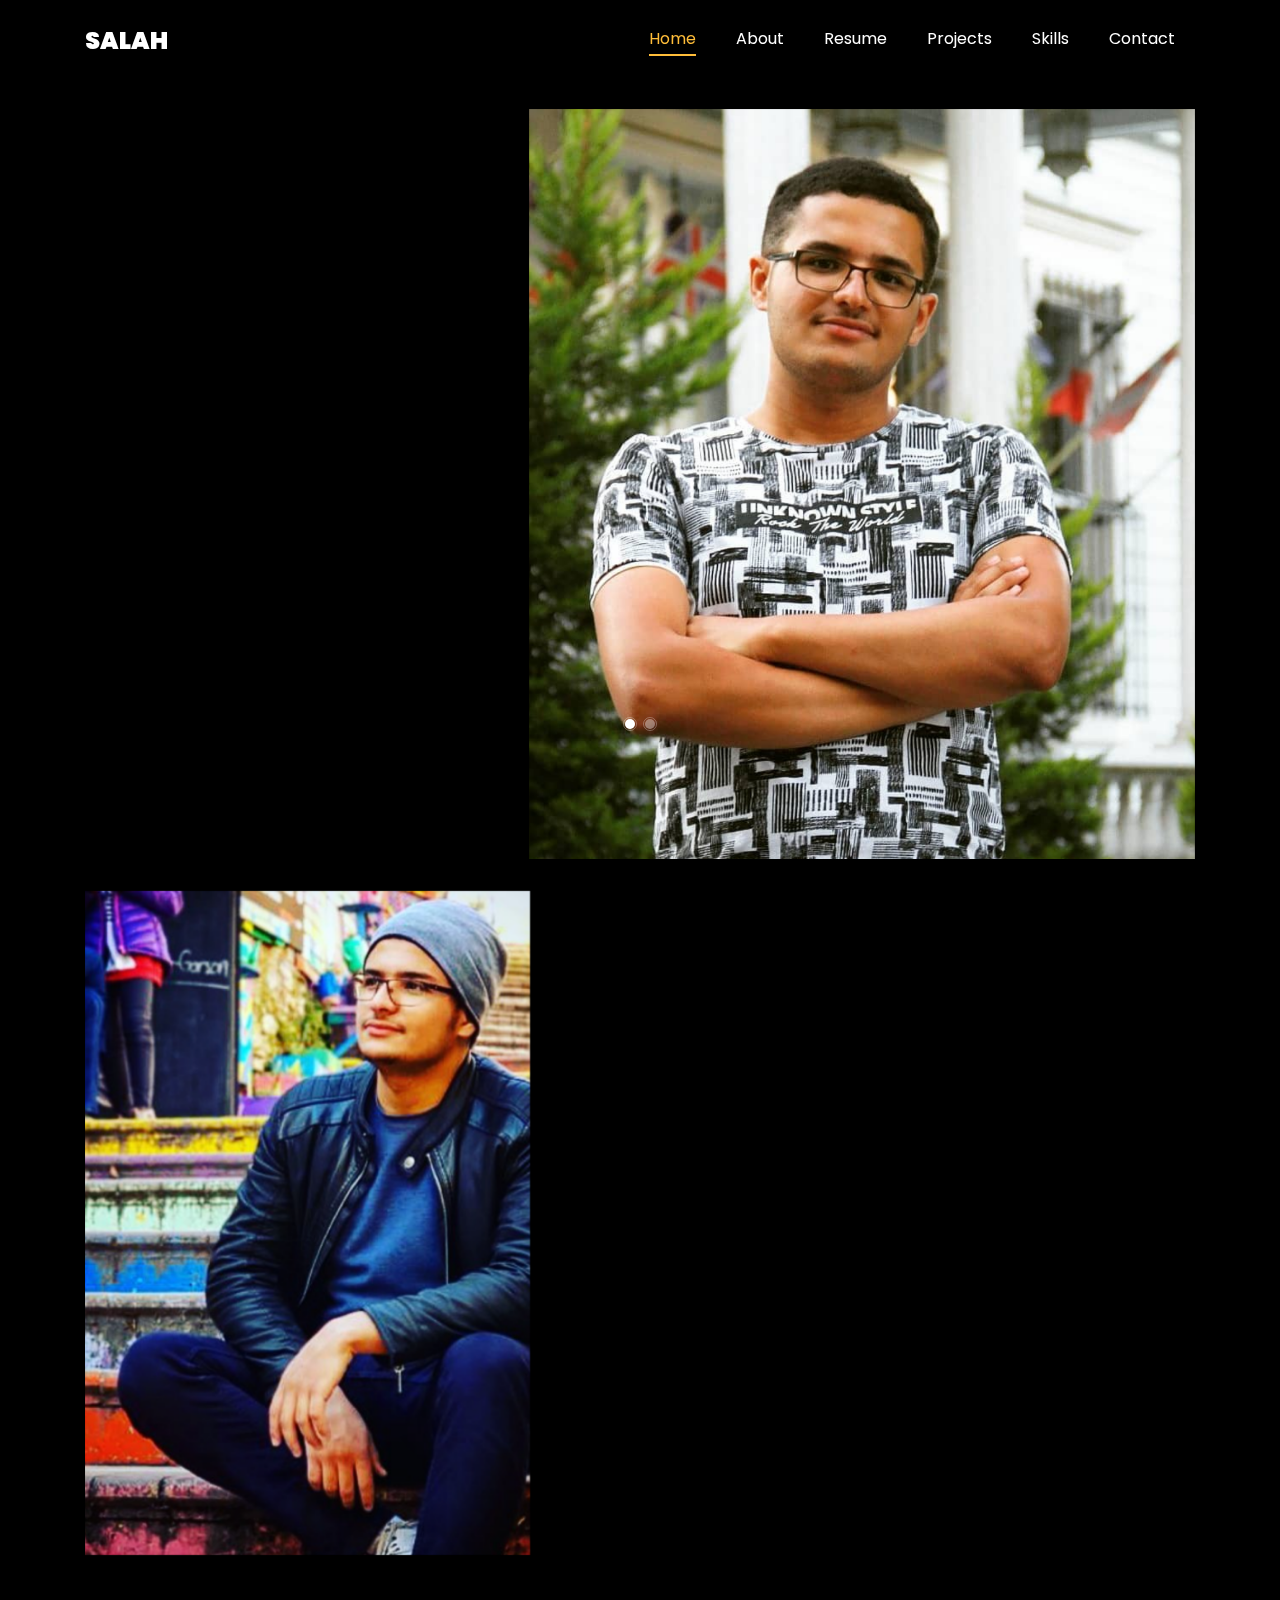
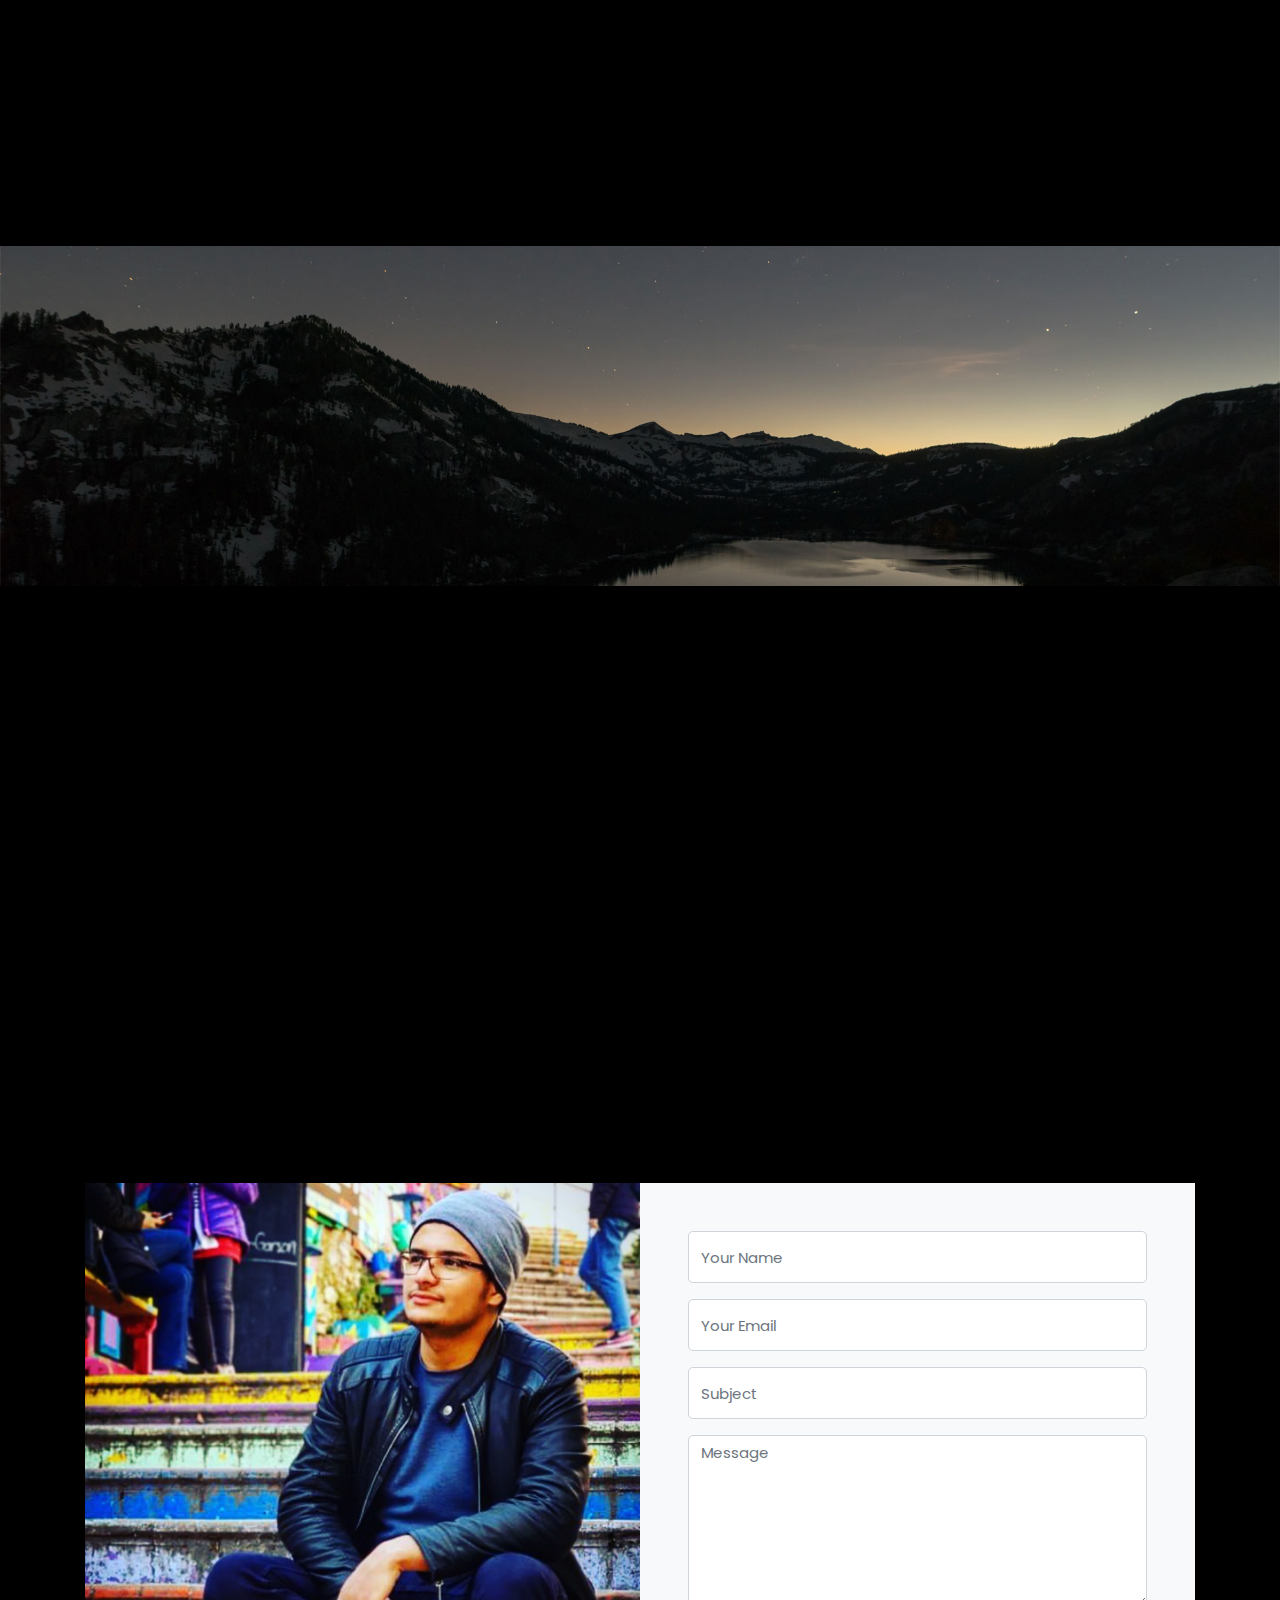
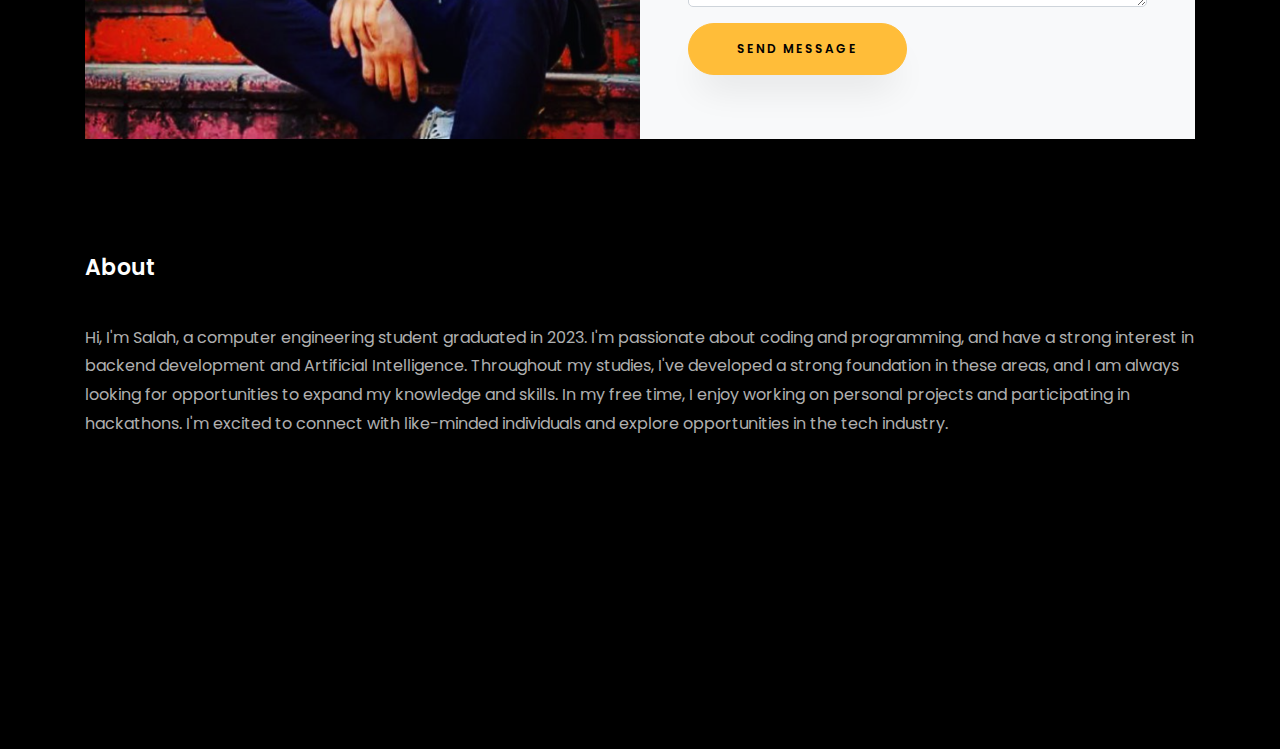
<file: index.html>
<!DOCTYPE html>
<html lang="en">
  <head>
    <title>It's Salah</title>
	<img rel="icon" type="" href="/images/icon.webp">
  
    <meta charset="utf-8">
    <meta name="viewport" content="width=device-width, initial-scale=1, shrink-to-fit=no">
    
    <link href="https://fonts.googleapis.com/css?family=Poppins:100,200,300,400,500,600,700,800,900" rel="stylesheet">

    <link rel="stylesheet" href="css/open-iconic-bootstrap.min.css">
    <link rel="stylesheet" href="css/animate.css">
    
    <link rel="stylesheet" href="css/owl.carousel.min.css">
    <link rel="stylesheet" href="css/owl.theme.default.min.css">
    <link rel="stylesheet" href="css/magnific-popup.css">

    <link rel="stylesheet" href="css/aos.css">

    <link rel="stylesheet" href="css/ionicons.min.css">
    
    <link rel="stylesheet" href="css/flaticon.css">
    <link rel="stylesheet" href="css/icomoon.css">
    <link rel="stylesheet" href="css/style.css">
  </head>
  <body data-spy="scroll" data-target=".site-navbar-target" data-offset="300">
	  
	  
    <nav class="navbar navbar-expand-lg navbar-dark ftco_navbar ftco-navbar-light site-navbar-target" id="ftco-navbar">
	    <div class="container">
	      <a class="navbar-brand" href="index.html">SALAH</a>
	      <button class="navbar-toggler js-fh5co-nav-toggle fh5co-nav-toggle" type="button" data-toggle="collapse" data-target="#ftco-nav" aria-controls="ftco-nav" aria-expanded="false" aria-label="Toggle navigation">
	        <span class="oi oi-menu"></span> Menu
	      </button>

	      <div class="collapse navbar-collapse" id="ftco-nav">
	        <ul class="navbar-nav nav ml-auto">
	          <li class="nav-item"><a href="#home-section" class="nav-link"><span>Home</span></a></li>
	          <li class="nav-item"><a href="#about-section" class="nav-link"><span>About</span></a></li>
	          <li class="nav-item"><a href="#resume-section" class="nav-link"><span>Resume</span></a></li>
	          <li class="nav-item"><a href="#services-section" class="nav-link"><span>Projects</span></a></li>
	          <li class="nav-item"><a href="#skills-section" class="nav-link"><span>Skills</span></a></li>
	          <li class="nav-item"><a href="#contact-section" class="nav-link"><span>Contact</span></a></li>
	        </ul>
	      </div>
	    </div>
	  </nav>
	  <section id="home-section" class="hero">
		  <div class="home-slider  owl-carousel">
	      <div class="slider-item ">
	      	<div class="overlay"></div>
	        <div class="container">
	          <div class="row d-md-flex no-gutters slider-text align-items-end justify-content-end" data-scrollax-parent="true">
	          	<div class="one-third js-fullheight order-md-last img" style="background-image:url(images/about.png);">
	          		<div class="overlay"></div>
	          	</div>
		          <div class="one-forth d-flex  align-items-center ftco-animate" data-scrollax=" properties: { translateY: '70%' }">
		          	<div class="text">
		          		<span class="subheading">Hello!</span>
			            <h1 class="mb-4 mt-3">I'm <span>Salah Eddine SAID</span></h1>
			            <h2 class="mb-4">Softwear Engineer</h2>
			            <p><a href="mailto:salah.devp@gmail.com"target="_blank" class="btn btn-primary py-3 px-4">Hire me</a></p>
		            </div>
		          </div>
	        	</div>
	        </div>
	      </div>

	      <div class="slider-item">
	      	<div class="overlay"></div>
	        <div class="container">
	          <div class="row d-flex no-gutters slider-text align-items-end justify-content-end" data-scrollax-parent="true">
	          	<div class="one-third js-fullheight order-md-last img" style="background-image:url(images/pc.jpeg);">
	          		<div class="overlay"></div>
	          	</div>
		          <div class="one-forth d-flex align-items-center ftco-animate" data-scrollax=" properties: { translateY: '70%' }">
		          	<div class="text">
		          		<span class="subheading">Hello!</span>
			            <h1 class="mb-4 mt-3">I'm a <span>web Developer</span></h1>
			            <p><a href="mailto:salah.devp@gmail.com"target="_blank" class="btn btn-primary py-3 px-4">Hire me</a></p>
		            </div>
		          </div>
	        	</div>
	        </div>
	      </div>
	    </div>
    </section>

    <section class="ftco-about img ftco-section ftco-no-pb" id="about-section">
    	<div class="container">
    		<div class="row d-flex">
    			<div class="col-md-6 col-lg-5 d-flex">
    				<div class="img-about img d-flex align-items-stretch">
    					<div class="overlay"></div>
	    				<div class="img d-flex align-self-stretch align-items-center margin-top:20px" style="background-image:url(images/salah2.png);">
	    				</div>
    				</div>
    			</div>
    			<div class="col-md-6 col-lg-7 pl-lg-5 pb-5">
    				<div class="row justify-content-start pb-3">
		          <div class="col-md-12 heading-section ftco-animate">
		          	<h1 class="big">About</h1>
		            <h2 class="mb-4">About Me</h2>
		            <p>Hi, I'm Salah, a computer engineering student graduated in 2023. I'm passionate about coding and programming,
						 and have a strong interest in backend development and Artificial Intelligence. Throughout my studies,
						  I've developed a strong foundation in these areas, and I am always looking for opportunities to expand my knowledge and skills.
						 In my free time, I enjoy working on personal projects,and taking the challanges to the next level.
						 I'm excited to connect with like-minded individuals and explore opportunities in the tech industry.</p>
		            <ul class="about-info mt-4 px-md-0 px-2">
		            	<li class="d-flex"><span>Name:</span> <span>Salah Eddine SAID</span></li>
		            	<li class="d-flex"><span>Address:</span> <span>Antalya,Turkey</span></li>
		            	<li class="d-flex"><span>Email:</span> <span>salah.devp@gmail.com</span></li>
		            	<li class="d-flex"><span>Phone: </span> <span>+90-551-057-76-00</span></li>
		            </ul>
		          </div>
		        </div>
	          <div class="counter-wrap ftco-animate d-flex mt-md-3">
              <div class="text">
              	<p class="mb-4">
	                <span class="number" data-number="5">0</span>
	                <span>Project completed</span>
                </p>
              </div>
	          </div>
	        </div>
        </div>
    	</div>
    </section>

    <section class="ftco-section ftco-no-pb" id="resume-section">
    	<div class="container">
    		<div class="row justify-content-center pb-5">
          <div class="col-md-10 heading-section text-center ftco-animate">
          	<h1 class="big big-2">Resume</h1>
            <h2 class="mb-4">Resume</h2>
            <p></p>
          </div>
        </div>
    		<div class="row">
    			<div class="row">
    				<div class="resume-wrap ftco-animate">
    					<span class="date">Sep 2019 - Jun 2023</span>
    					<h2>Bachelor Degree Computer Engineering</h2>
    					<span class="position">Antalya Bilim University</span>
    					<p class="mt-4">I had a wonderful experience learning about the fundamentals of engineering, where I was able to develop my skills and learn more about Artificial Intelligence, Machine Learning, Graph theory, and Cryptography. </p>
    				</div>
    			
    				<div class="resume-wrap ftco-animate">
    					<span class="date">Aug 2022 - Oct 2022</span>
    					<h2>Web Development internship</h2>
    					<span class="position">celadon soft</span>
    					<p class="mt-4"> I had wonderful experience regarding the fundamentals of React js and how to implement Firebase (hosting, authentication,...), we did create some cool stuff related to gaming, where I got the opportunity to open my eyes into web development, Thank you Celadon for this opportunity.</p>
    				</div>
				<div class="resume-wrap ftco-animate">
    					<span class="date">Jul 2023 - Aug 2023</span>
    					<h2>Software Developer intern</h2>
    					<span class="position">Sarıtay Bilişim</span>
    					<p class="mt-4"> 
During my internship, I gained expertise in various areas including Spring Boot for Java-based applications, RESTful APIs, microservices architecture, PostgreSQL for database design and optimization, image processing algorithms, Raspberry Pi integration for responsive systems, and collaboration skills. I'm excited to apply these skills to innovative projects. Many thanks to the Saritay Bilisim team for the valuable experience and opportunities provided. </p>
    				</div>
    			</div>

    			
    		</div>
    		<div class="row justify-content-center mt-5">
    			<div class="col-md-6 text-center ftco-animate">
    				<p><a href="https://github.com/SalahDvp/SalahDvp.github.io/raw/main/Salah's_resume_2023.pdf" class="btn btn-primary py-4 px-5">Download CV</a></p>
    			</div>
    		</div>
    	</div>
    </section>

    <section class="ftco-section" id="services-section">
    	<div class="container">
    		<div class="row justify-content-center py-5 mt-5">
          <div class="col-md-12 heading-section text-center ftco-animate">
          	<h1 class="big big-2">I'm working on..⏳</h1>
            <h2 class="mb-4">I'm working on..⏳</h2>
          </div>
        </div>
    		<div class="row">
					<div class="col-md-4 text-center d-flex ftco-animate">
						<a href="http://teamup-sports.com/" class="services-1">
							<span class="icon">
								<i class="flaticon-analysis"></i>
							</span>
							<div class="desc">
								<h3 class="mb-5">Teamup </h3>
							</div>
						</a>
					</div>
					<div class="col-md-4 text-center d-flex ftco-animate">
						<a href="https://github.com/SalahDvp/bringoo" class="services-1">
							<span class="icon">
								<i class="flaticon-flasks"></i>
							</span>
							<div class="desc">
								<h3 class="mb-5">Bringoo</h3>
							</div>
						</a>
					</div>
					<div class="col-md-4 text-center d-flex ftco-animate">
						<a href="https://sabyange.com" class="services-1">
							<span class="icon">
								<i class="flaticon-ideas"></i>
							</span>
							<div class="desc">
								<h3 class="mb-5">E-commerce Web site</h3>
							</div>
						</a>
					</div>

					
				</div>
    	</div>
    </section>

		
		<section class="ftco-section" id="skills-section">
			<div class="container">
				<div class="row justify-content-center pb-5">
          <div class="col-md-12 heading-section text-center ftco-animate">
          	<h1 class="big big-2">Skills</h1>
            <h2 class="mb-4">My Skills</h2>
            <p></p>
          </div>
        </div>
				<div class="row">
					<div class="col-md-6 animate-box">
						<div class="progress-wrap ftco-animate">
							<h3>React Js</h3>
							<div class="progress">
							 	<div class="progress-bar color-1" role="progressbar" aria-valuenow="90"
							  	aria-valuemin="0" aria-valuemax="100" style="width:80%">
							    <span>80%</span>
							  	</div>
							</div>
						</div>
					</div>
					<div class="col-md-6 animate-box">
						<div class="progress-wrap ftco-animate">
							<h3>Python</h3>
							<div class="progress">
							 	<div class="progress-bar color-2" role="progressbar" aria-valuenow="85"
							  	aria-valuemin="0" aria-valuemax="100" style="width:75%">
							    <span>75%</span>
							  	</div>
							</div>
						</div>
					</div>
					<div class="col-md-6 animate-box">
						<div class="progress-wrap ftco-animate">
							<h3>Java</h3>
							<div class="progress">
							 	<div class="progress-bar color-3" role="progressbar" aria-valuenow="95"
							  	aria-valuemin="0" aria-valuemax="100" style="width:70%">
							    <span>70%</span>
							  	</div>
							</div>
						</div>
					</div>
					
					<div class="col-md-6 animate-box">
						<div class="progress-wrap ftco-animate">
							<h3>Firebase</h3>
							<div class="progress">
							 	<div class="progress-bar color-5" role="progressbar" aria-valuenow="70"
							  	aria-valuemin="0" aria-valuemax="100" style="width:75%" >
								<span>75%</span>
								</div>

							</div>
						</div>
					</div>
					<div class="col-md-6 animate-box">
						<div class="progress-wrap ftco-animate">
							<h3>Algorithm & Data structure</h3>
							<div class="progress">
							 	<div class="progress-bar color-6" role="progressbar" aria-valuenow="80"
							  	aria-valuemin="0" aria-valuemax="100" style="width:85%">
							    <span style="margin-top: 10px;">85%</span>
							  	</div>
							</div>
						</div>
					</div>
				</div>
			</div>
		</section>
 
	<section class="ftco-section" id="skills-section">
			<div class="container">
				<div class="row justify-content-center pb-5">
          <div class="col-md-12 heading-section text-center ftco-animate">
          	<h1 class="big big-2">Languages</h1>
            <h2 class="mb-4">Languages</h2>
            <p></p>
          </div>
        </div>
				<div class="row">
					<div class="col-md-6 animate-box">
						<div class="progress-wrap ftco-animate">
							<h3 style="padding-bottom: 20px;">English 🇬🇧</h3>
							<div class="progress">
							 	<div class="progress-bar color-1" role="progressbar" aria-valuenow="90"
							  	aria-valuemin="0" aria-valuemax="100" style="width:85%">
							    <span>Professional working proficiency</span>
							  	</div>
							</div>
						</div>
					</div>
					<div class="col-md-6 animate-box">
						<div class="progress-wrap ftco-animate">
							<h3 style="padding-bottom: 20px;">Arabic 🇩🇿</h3>
							<div class="progress">
							 	<div class="progress-bar color-2" role="progressbar" aria-valuenow="85"
							  	aria-valuemin="0" aria-valuemax="100" style="width: 90%">
							    <span>Professional working proficiency</span>
							  	</div>
							</div>
						</div>
					</div>
					<div class="col-md-6 animate-box">
						<div class="progress-wrap ftco-animate">
							<h3 style="padding-bottom: 20px;">French 🇫🇷 </h3>
							<div class="progress">
							 	<div class="progress-bar color-3" role="progressbar" aria-valuenow="95"
							  	aria-valuemin="0" aria-valuemax="100" style="width:85%">
							    <span>Professional working proficiency</span>
							  	</div>
							</div>
						</div>
					</div>
					
					<div class="col-md-6 animate-box">
						<div class="progress-wrap ftco-animate">
							<h3 style="padding-bottom: 20px;">Tamazight 🇩🇿</h3>
							<div class="progress">
							 	<div class="progress-bar color-5" role="progressbar" aria-valuenow="70"
							  	aria-valuemin="0" aria-valuemax="100" style="width:100%" >
								<span>Native or bilingual proficiency</span>
								</div>

							</div>
						</div>
					</div>
					<div class="col-md-6 animate-box">
						<div class="progress-wrap ftco-animate">
							<h3 style="padding-bottom: 20px;">Turkish 🇹🇷</h3>
							<div class="progress">
							 	<div class="progress-bar color-6" role="progressbar" aria-valuenow="80"
							  	aria-valuemin="0" aria-valuemax="100" style="width:72%">
							    <span>Limited working proficiency	</span>
							  	</div>
							</div>
						</div>
					</div>
				</div>
			</div>
		</section>
 
    


   
    <section class="ftco-section ftco-no-pt ftco-no-pb ftco-counter img" id="section-counter">
    	<div class="container">
				
          <div class="col-md d-flex justify-content-center counter-wrap ftco-animate">
            <div class="block-18">
              <div class="text">
                <strong class="number" data-number="2000">0</strong>
                <span>Cups of coffee ☕️ </span>
              </div>
            </div>
          </div>
        </div>
      </div>
    </section>

    <section class="ftco-section ftco-hireme img margin-top one-forth d-flex" style="background-image: url(images/bg_1.jpg)">
			<div class="container">
				<div class="row justify-content-center">
					<div class="col-md-7 ftco-animate text-center">
						<h2 >I'm <span>Available</span> for freelancing</h2>
					</div>
				</div>

			</div>
		</section>

    <section class="ftco-section contact-section ftco-no-pb" id="contact-section">
      <div class="container">
      	<div class="row justify-content-center mb-5 pb-3">
          <div class="col-md-7 heading-section text-center ftco-animate">
            <h1 class="big big-2">Contact</h1>
            <h2 class="mb-4">Contact Me</h2>
            <p></p>
          </div>
        </div>

        <div class="row d-flex contact-info mb-5">
          <div class="col-md-6 col-lg-3 d-flex ftco-animate">
          	<div class="align-self-stretch box p-4 text-center">
          		<div class="icon d-flex align-items-center justify-content-center">
          			<span class="icon-map-signs"></span>
          		</div>
          		<h3 class="mb-4">Address</h3>
	            <p>Antalya, Turkey</p>
	          </div>
          </div>
          <div class="col-md-6 col-lg-3 d-flex ftco-animate">
          	<div class="align-self-stretch box p-4 text-center">
          		<div class="icon d-flex align-items-center justify-content-center">
          			<span class="icon-phone2"></span>
          		</div>
          		<h3 class="mb-4">Contact Number</h3>
	            <p><a href="tel://00905510577600">+90 551 057 76 00</a></p>
	          </div>
          </div>
          <div class="col-md-6 col-lg-3 d-flex ftco-animate">
          	<div class="align-self-stretch box p-4 text-center">
          		<div class="icon d-flex align-items-center justify-content-center">
          			<span class="icon-paper-plane"></span>
          		</div>
          		<h3 class="mb-4">Email Address</h3>
	            <p><a href="mailto:salah.devp@gmail.com" target="_blank">salah.devp@gmail.com</a></p>
	          </div>
          </div>
          <div class="col-md-6 col-lg-3 d-flex ftco-animate">
          	<div class="align-self-stretch box p-4 text-center">
          		<div class="icon d-flex align-items-center justify-content-center">
          			<span class="icon-github"></span>
          		</div>
          		<h3 class="mb-4">GitHub</h3>
	            <p><a href="https://github.com/SalahDvp" target="_blank">SalahDvp</a></p>
	          </div>
          </div>
        </div>

        <div class="row no-gutters block-9">
          <div class="col-md-6 order-md-last d-flex">
            <form action="#" class="bg-light p-4 p-md-5 contact-form">
              <div class="form-group">
                <input type="text" class="form-control" placeholder="Your Name">
              </div>
              <div class="form-group">
                <input type="text" class="form-control" placeholder="Your Email">
              </div>
              <div class="form-group">
                <input type="text" class="form-control" placeholder="Subject">
              </div>
              <div class="form-group">
                <textarea name="" id="" cols="30" rows="7" class="form-control" placeholder="Message"></textarea>
              </div>
              <div class="form-group">
                <input type="submit" value="Send Message" class="btn btn-primary py-3 px-5">
              </div>
            </form>
          
          </div>

          <div class="col-md-6 d-flex">
          	<div class="img" style="background-image: url(images/salah2.png);"></div>
          </div>
        </div>
      </div>
    </section>
		

    <footer class="ftco-footer ftco-section">
      <div class="container">
        <div class="row mb-5">
          <div class="col-md">
            <div class="ftco-footer-widget mb-4">
              <h2 class="ftco-heading-2">About</h2>
              <p>Hi, I'm Salah, a computer engineering student graduated in 2023. I'm passionate about coding and programming, and have a strong interest in backend development and Artificial Intelligence. Throughout my studies, I've developed a strong foundation in these areas, and I am always looking for opportunities to expand my knowledge and skills. In my free time, I enjoy working on personal projects and participating in hackathons. I'm excited to connect with like-minded individuals and explore opportunities in the tech industry.</p>
              <ul class="ftco-footer-social list-unstyled float-md-left float-lft mt-5">
				<li class="ftco-animate"><a href="https://github.com/SalahDvp"target=”_blank”><span class="icon-github"></span></a></li>
                <li class="ftco-animate"><a href="https://www.linkedin.com/in/salah-eddine-said-ab2173169/"target=”_blank”><span class="icon-linkedin"></span></a></li>
              </ul>
            </div>

            <p style="color: black;"><!-- Link back to Colorlib can't be removed. Template is licensed under CC BY 3.0. -->
  Copyright &copy;<script>document.write(new Date().getFullYear());</script> All rights reserved | This template is made with <i class="icon-heart color-danger" aria-hidden="true"></i> by <a href="https://colorlib.com" target="_blank" style="color: black;">Colorlib</a>
  <!-- Link back to Colorlib can't be removed. Template is licensed under CC BY 3.0. --></p>
          </div>
        </div>
      </div>
    </footer>
    
  

  <!-- loader -->
  <div id="ftco-loader" class="show fullscreen"><svg class="circular" width="48px" height="48px"><circle class="path-bg" cx="24" cy="24" r="22" fill="none" stroke-width="4" stroke="#eeeeee"/><circle class="path" cx="24" cy="24" r="22" fill="none" stroke-width="4" stroke-miterlimit="10" stroke="#F96D00"/></svg></div>


  <script src="js/jquery.min.js"></script>
  <script src="js/jquery-migrate-3.0.1.min.js"></script>
  <script src="js/popper.min.js"></script>
  <script src="js/bootstrap.min.js"></script>
  <script src="js/jquery.easing.1.3.js"></script>
  <script src="js/jquery.waypoints.min.js"></script>
  <script src="js/jquery.stellar.min.js"></script>
  <script src="js/owl.carousel.min.js"></script>
  <script src="js/jquery.magnific-popup.min.js"></script>
  <script src="js/aos.js"></script>
  <script src="js/jquery.animateNumber.min.js"></script>
  <script src="js/scrollax.min.js"></script>
  
  <script src="js/main.js"></script>
    
  </body>
</html>
</file>
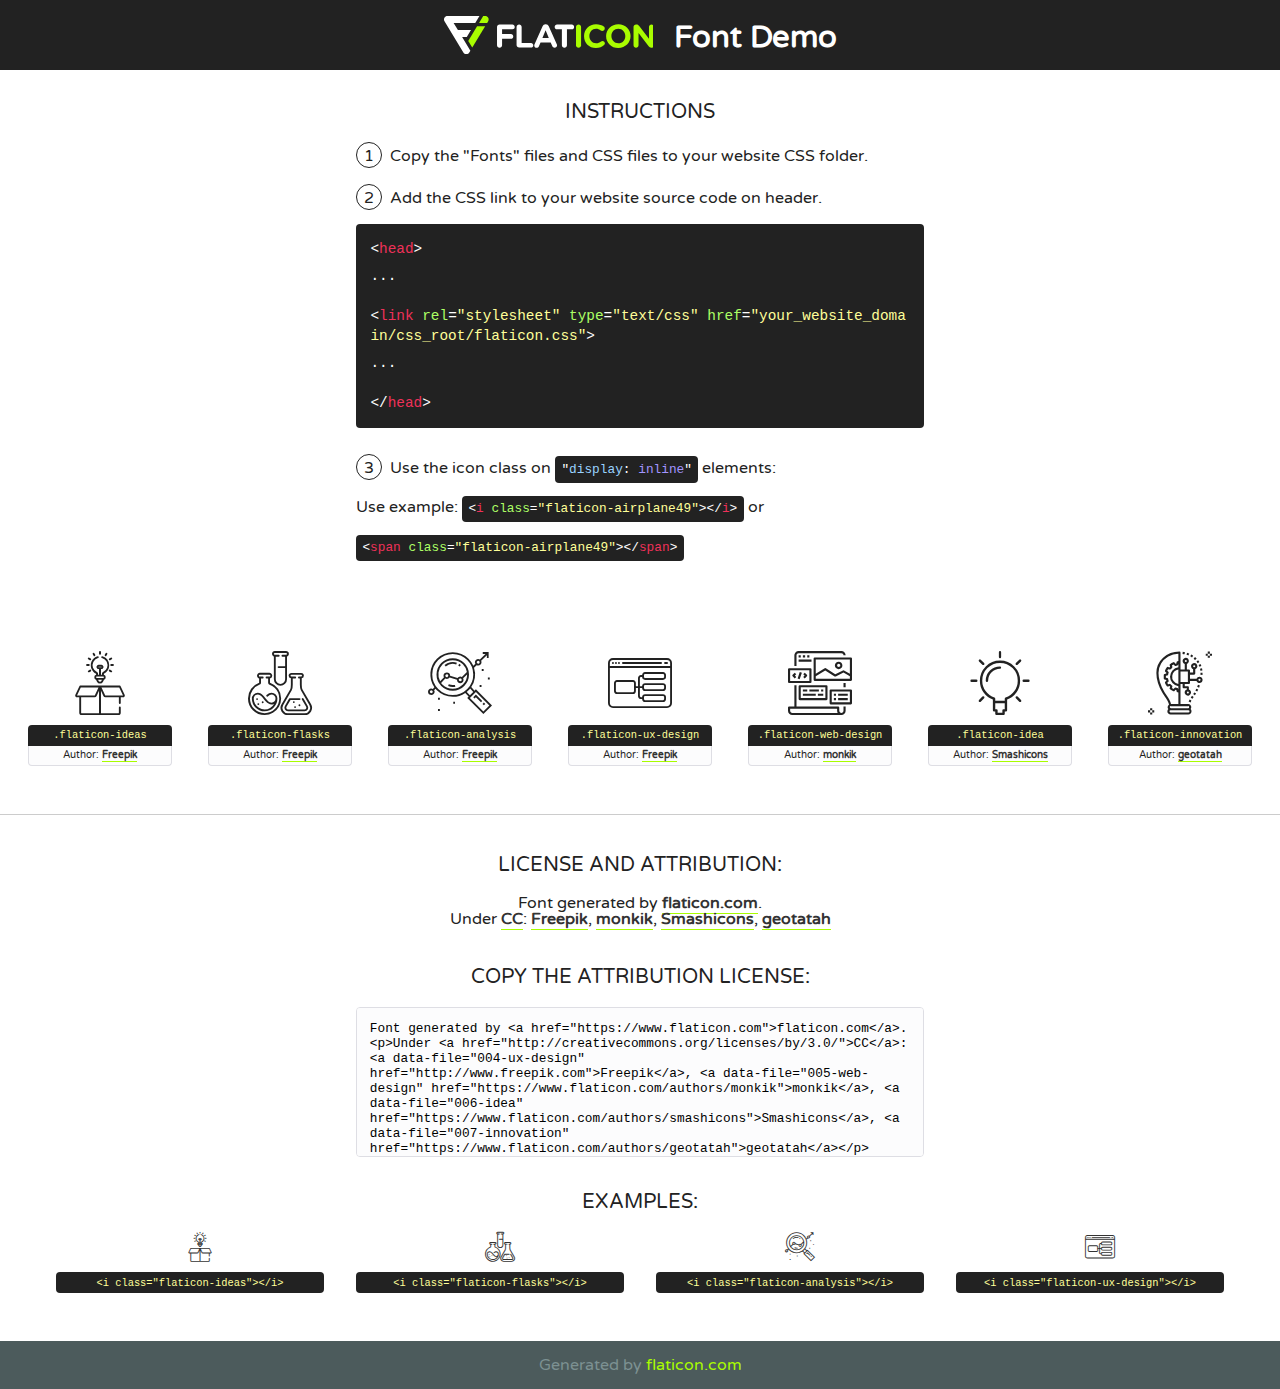
<file: fonts/flaticon/font/flaticon.html>
<!DOCTYPE html>
<!--
  Flaticon icon font: Flaticon
  Creation date: 20/03/2019 02:18
-->
<html>
<!DOCTYPE html>
<html>

<head>
    <title>Flaticon WebFont</title>
    <link href="http://fonts.googleapis.com/css?family=Varela+Round" rel="stylesheet" type="text/css" />
    <link rel="stylesheet" type="text/css" href="flaticon.css">
    <meta charset="UTF-8">
    <style>
    html, body, div, span, applet, object, iframe,
    h1, h2, h3, h4, h5, h6, p, blockquote, pre,
    a, abbr, acronym, address, big, cite, code,
    del, dfn, em, img, ins, kbd, q, s, samp,
    small, strike, strong, sub, sup, tt, var,
    b, u, i, center,
    dl, dt, dd, ol, ul, li,
    fieldset, form, label, legend,
    table, caption, tbody, tfoot, thead, tr, th, td,
    article, aside, canvas, details, embed, 
    figure, figcaption, footer, header, hgroup, 
    menu, nav, output, ruby, section, summary,
    time, mark, audio, video {
        margin: 0;
        padding: 0;
        border: 0;
        font-size: 100%;
        font: inherit;
        vertical-align: baseline;
    }
    /* HTML5 display-role reset for older browsers */
    article, aside, details, figcaption, figure, 
    footer, header, hgroup, menu, nav, section {
        display: block;
    }
    body {
        line-height: 1;
    }
    ol, ul {
        list-style: none;
    }
    blockquote, q {
        quotes: none;
    }
    blockquote:before, blockquote:after,
    q:before, q:after {
        content: '';
        content: none;
    }
    table {
        border-collapse: collapse;
        border-spacing: 0;
    }
    body {
        font-family: 'Varela Round', Helvetica, Arial, sans-serif;
        font-size: 16px;
        color: #222;
    }
    a {
        color: #333;
        border-bottom: 1px solid #a9fd00;
        font-weight: bold;
        text-decoration: none;
    }
    * {
        -moz-box-sizing: border-box;
        -webkit-box-sizing: border-box;
        box-sizing: border-box;
        margin: 0;
        padding: 0;
    }
    [class^="flaticon-"]:before, [class*=" flaticon-"]:before, [class^="flaticon-"]:after, [class*=" flaticon-"]:after {
        font-family: Flaticon;
        font-size: 30px;
        font-style: normal;
        margin-left: 20px;
        color: #333;
    }
    .wrapper {
        max-width: 600px;
        margin: auto;
        padding: 0 1em;
    }
    .title {
        font-size: 1.25em;
        text-align: center;
        margin-bottom: 1em;
        text-transform: uppercase;
    }
    header {
        text-align: center;
        background-color: #222;
        color: #fff;
        padding: 1em;
    }
    header .logo {
        width: 210px;
        height: 38px;
        display: inline-block;
        vertical-align: middle;
        margin-right: 1em;
        border: none;
    }
    header strong {
        font-size: 1.95em;
        font-weight: bold;
        vertical-align: middle;
        margin-top: 5px;
        display: inline-block;
    }
    .demo {
        margin: 2em auto;
        line-height: 1.25em;
    }
    .demo ul li {
        margin-bottom: 1em;
    }
    .demo ul li .num {
        color: #222;
        border-radius: 20px;
        display: inline-block;
        width: 26px;
        padding: 3px;
        height: 26px;
        text-align: center;
        margin-right: 0.5em;
        border: 1px solid #222;
    }
    .demo ul li code {
        background-color: #222;
        border-radius: 4px;
        padding: 0.25em 0.5em;
        display: inline-block;
        color: #fff;
        font-family: Consolas,Monaco,Lucida Console,Liberation Mono,DejaVu Sans Mono,Bitstream Vera Sans Mono,Courier New, monospace;
        font-weight: lighter;
        margin-top: 1em;
        font-size: 0.8em;
        word-break: break-all;
    }
    .demo ul li code.big {
        padding: 1em;
        font-size: 0.9em;
    }
    .demo ul li code .red {
        color: #EF3159;
    }
    .demo ul li code .green {
        color: #ACFF65;
    }
    .demo ul li code .yellow {
        color: #FFFF99;
    }
    .demo ul li code .blue {
        color: #99D3FF;
    }
    .demo ul li code .purple {
        color: #A295FF;
    }
    .demo ul li code .dots {
        margin-top: 0.5em;
        display: block;
    }
    #glyphs {
        border-bottom: 1px solid #ccc;
        padding: 2em 0;
        text-align: center;
    }
    .glyph {
        display: inline-block;
        width: 9em;
        margin: 1em;
        text-align: center;
        vertical-align: top;
        background: #FFF;
    }
    .glyph .glyph-icon {
        padding: 10px;
        display: block;
        font-family:"Flaticon";
        font-size: 64px;
        line-height: 1;
    }
    .glyph .glyph-icon:before {
        font-size: 64px;
        color: #222;
        margin-left: 0;
    }
    .class-name {
        font-size: 0.65em;
        background-color: #222;
        color: #fff;
        border-radius: 4px 4px 0 0;
        padding: 0.5em;
        color: #FFFF99;
        font-family: Consolas,Monaco,Lucida Console,Liberation Mono,DejaVu Sans Mono,Bitstream Vera Sans Mono,Courier New, monospace;
    }
    .author-name {
        font-size: 0.6em;
        background-color: #fcfcfd;
        border: 1px solid #DEDEE4;
        border-top: 0;
        border-radius: 0 0 4px 4px;
        padding: 0.5em;
    }
    .class-name:last-child {
        font-size: 10px;
        color:#888;
    }
    .class-name:last-child a {
        font-size: 10px;
        color:#555;
    }
    .class-name:last-child a:hover {
        color:#a9fd00;
    }
    .glyph > input {
        display: block;
        width: 100px;
        margin: 5px auto;
        text-align: center;
        font-size: 12px;
        cursor: text;
    }
    .glyph > input.icon-input {
        font-family:"Flaticon";
        font-size: 16px;
        margin-bottom: 10px;
    }
    .attribution .title {
        margin-top: 2em;
    }
    .attribution textarea {
        background-color: #fcfcfd;
        padding: 1em;
        border: none;
        box-shadow: none;
        border: 1px solid #DEDEE4;
        border-radius: 4px;
        resize: none;
        width: 100%;
        height: 150px;
        font-size: 0.8em;
        font-family: Consolas,Monaco,Lucida Console,Liberation Mono,DejaVu Sans Mono,Bitstream Vera Sans Mono,Courier New, monospace;
        -webkit-appearance: none;
    }
    .iconsuse {
        margin: 2em auto;
        text-align: center;
        max-width: 1200px;
    }
    .iconsuse:after {
        content: '';
        display: table;
        clear: both;
    }
    .iconsuse .image {
        float: left;
        width: 25%;
        padding: 0 1em;
    }
    .iconsuse .image p {
        margin-bottom: 1em;
    }
    .iconsuse .image span {
        display: block;
        font-size: 0.65em;
        background-color: #222;
        color: #fff;
        border-radius: 4px;
        padding: 0.5em;
        color: #FFFF99;
        margin-top: 1em;
        font-family: Consolas,Monaco,Lucida Console,Liberation Mono,DejaVu Sans Mono,Bitstream Vera Sans Mono,Courier New, monospace;
    }
    #footer {
        text-align: center;
        background-color: #4C5B5C;
        color: #7c9192;
        padding: 1em;
    }
    #footer a {
        border: none;
        color: #a9fd00;
        font-weight: normal;
    }
    @media (max-width: 960px) {
        .iconsuse .image {
            width: 50%;
        }
    }
    @media (max-width: 560px) {
        .iconsuse .image {
            width: 100%;
        }
    }
    </style>
</head>

<body class="characters-off">

    <header>
        <a href="https://www.flaticon.com" target="_blank" class="logo">
            <svg version="1.1" xmlns="http://www.w3.org/2000/svg" xmlns:xlink="http://www.w3.org/1999/xlink" xmlns:a="http://ns.adobe.com/AdobeSVGViewerExtensions/3.0/" viewBox="0 0 560.875 102.036" enable-background="new 0 0 560.875 102.036" xml:space="preserve">
                <defs>
                </defs>
                <g>
                    <g class="letters">
                        <path fill="#ffffff" d="M141.596,29.675c0-3.777,2.985-6.767,6.764-6.767h34.438c3.426,0,6.15,2.728,6.15,6.15
                        c0,3.43-2.724,6.149-6.15,6.149h-27.674v13.091h23.719c3.429,0,6.151,2.724,6.151,6.15c0,3.43-2.723,6.149-6.151,6.149h-23.719
                        v17.574c0,3.773-2.986,6.761-6.764,6.761c-3.779,0-6.764-2.989-6.764-6.761V29.675z"></path>
                        <path fill="#ffffff" d="M193.844,29.149c0-3.781,2.985-6.767,6.764-6.767c3.776,0,6.763,2.985,6.763,6.767v42.957h25.039
                        c3.426,0,6.149,2.726,6.149,6.153c0,3.425-2.723,6.15-6.149,6.15h-31.802c-3.779,0-6.764-2.986-6.764-6.768V29.149z"></path>
                        <path fill="#ffffff" d="M241.891,75.71l21.438-48.407c1.492-3.341,4.215-5.357,7.906-5.357h0.792
                        c3.686,0,6.323,2.017,7.815,5.357l21.439,48.407c0.436,0.967,0.701,1.845,0.701,2.723c0,3.602-2.809,6.501-6.414,6.501
                        c-3.161,0-5.269-1.845-6.499-4.655l-4.132-9.661h-27.059l-4.301,10.102c-1.144,2.631-3.426,4.214-6.237,4.214
                        c-3.517,0-6.24-2.81-6.24-6.325C241.1,77.64,241.451,76.677,241.891,75.71z M279.932,58.666l-8.521-20.297l-8.526,20.297H279.932
                        z"></path>
                        <path fill="#ffffff" d="M314.864,35.387H301.86c-3.429,0-6.239-2.813-6.239-6.238c0-3.429,2.811-6.24,6.239-6.24h39.533
                        c3.426,0,6.237,2.811,6.237,6.24c0,3.425-2.811,6.238-6.237,6.238h-13.001v42.785c0,3.773-2.99,6.761-6.764,6.761
                        c-3.779,0-6.764-2.989-6.764-6.761V35.387z"></path>
                        <path fill="#A9FD00" d="M352.615,29.149c0-3.781,2.985-6.767,6.767-6.767c3.774,0,6.761,2.985,6.761,6.767v49.024
                        c0,3.773-2.987,6.761-6.761,6.761c-3.781,0-6.767-2.989-6.767-6.761V29.149z"></path>
                        <path fill="#A9FD00" d="M374.132,53.836v-0.179c0-17.481,13.178-31.801,32.065-31.801c9.22,0,15.459,2.458,20.557,6.238
                        c1.402,1.054,2.637,2.985,2.637,5.357c0,3.692-2.985,6.59-6.681,6.59c-1.845,0-3.071-0.702-4.044-1.319
                        c-3.776-2.813-7.729-4.393-12.562-4.393c-10.364,0-17.831,8.611-17.831,19.154v0.173c0,10.542,7.291,19.329,17.831,19.329
                        c5.715,0,9.492-1.756,13.359-4.834c1.049-0.874,2.458-1.491,4.039-1.491c3.429,0,6.325,2.813,6.325,6.236
                        c0,2.106-1.056,3.78-2.282,4.834c-5.539,4.834-12.036,7.733-21.878,7.733C387.572,85.464,374.132,71.493,374.132,53.836z"></path>
                        <path fill="#A9FD00" d="M433.009,53.836v-0.179c0-17.481,13.79-31.801,32.766-31.801c18.981,0,32.592,14.143,32.592,31.628v0.173
                        c0,17.483-13.785,31.807-32.769,31.807C446.625,85.464,433.009,71.32,433.009,53.836z M484.224,53.836v-0.179
                        c0-10.539-7.725-19.326-18.626-19.326c-10.893,0-18.449,8.611-18.449,19.154v0.173c0,10.542,7.73,19.329,18.626,19.329
                        C476.676,72.986,484.224,64.378,484.224,53.836z"></path>
                        <path fill="#A9FD00" d="M506.233,29.321c0-3.774,2.99-6.763,6.767-6.763h1.401c3.252,0,5.183,1.583,7.029,3.953l26.093,34.265
                        V29.059c0-3.692,2.99-6.677,6.681-6.677c3.683,0,6.671,2.985,6.671,6.677v48.934c0,3.78-2.987,6.765-6.764,6.765h-0.436
                        c-3.257,0-5.188-1.581-7.034-3.953l-27.056-35.492v32.944c0,3.687-2.985,6.676-6.678,6.676c-3.683,0-6.673-2.989-6.673-6.676
                        V29.321z"></path>
                    </g>
                    <g class="insignia">
                        <path fill="#ffffff" d="M48.372,56.137h12.517l11.156-18.537H37.186L25.688,18.539h57.825L94.668,0H9.271
                        C5.925,0,2.842,1.801,1.198,4.716c-1.644,2.907-1.593,6.482,0.134,9.343l50.38,83.501c1.678,2.781,4.689,4.476,7.938,4.476
                        c3.246,0,6.257-1.695,7.935-4.476l2.898-4.804L48.372,56.137z"></path>
                        <g class="i">
                            <path fill="#A9FD00" d="M93.575,18.539h0.031v0.004l21.652,0.004l2.705-4.488c1.727-2.861,1.778-6.436,0.133-9.343
                            C116.454,1.801,113.371,0,110.026,0h-5.294L93.575,18.539z"></path>
                            <polygon fill="#A9FD00" points="88.291,27.356 64.725,66.486 75.519,84.404 109.942,27.356"></polygon>
                        </g>
                    </g>
                </g>
            </svg>
        </a>
        <strong>Font Demo</strong>
    </header>


    <section class="demo wrapper">

        <p class="title">Instructions</p>

        <ul>
            <li>
                <span class="num">1</span>Copy the "Fonts" files and CSS files to your website CSS folder.
            </li>
            <li>
                <span class="num">2</span>Add the CSS link to your website source code on header.
                <code class="big">
                    &lt;<span class="red">head</span>&gt;
                    <br/><span class="dots">...</span>
                    <br/>&lt;<span class="red">link</span> <span class="green">rel</span>=<span class="yellow">"stylesheet"</span> <span class="green">type</span>=<span class="yellow">"text/css"</span> <span class="green">href</span>=<span class="yellow">"your_website_domain/css_root/flaticon.css"</span>&gt;
                    <br/><span class="dots">...</span>
                    <br/>&lt;/<span class="red">head</span>&gt;
                </code>
            </li>

            <li>
                <p>
                    <span class="num">3</span>Use the icon class on <code>"<span class="blue">display</span>:<span class="purple"> inline</span>"</code> elements:
                    <br />
                    Use example: <code>&lt;<span class="red">i</span> <span class="green">class</span>=<span class="yellow">&quot;flaticon-airplane49&quot;</span>&gt;&lt;/<span class="red">i</span>&gt;</code> or <code>&lt;<span class="red">span</span> <span class="green">class</span>=<span class="yellow">&quot;flaticon-airplane49&quot;</span>&gt;&lt;/<span class="red">span</span>&gt;</code>
            </li>
        </ul>

    </section>




   <section id="glyphs">          
    
      
        <div class="glyph"><div class="glyph-icon flaticon-ideas"></div>
            <div class="class-name">.flaticon-ideas</div>
            <div class="author-name">Author: <a data-file="001-ideas" href="http://www.freepik.com">Freepik</a> </div> 
        </div>        
        
        <div class="glyph"><div class="glyph-icon flaticon-flasks"></div>
            <div class="class-name">.flaticon-flasks</div>
            <div class="author-name">Author: <a data-file="002-flasks" href="http://www.freepik.com">Freepik</a> </div> 
        </div>        
        
        <div class="glyph"><div class="glyph-icon flaticon-analysis"></div>
            <div class="class-name">.flaticon-analysis</div>
            <div class="author-name">Author: <a data-file="003-analysis" href="http://www.freepik.com">Freepik</a> </div> 
        </div>        
        
        <div class="glyph"><div class="glyph-icon flaticon-ux-design"></div>
            <div class="class-name">.flaticon-ux-design</div>
            <div class="author-name">Author: <a data-file="004-ux-design" href="http://www.freepik.com">Freepik</a> </div> 
        </div>        
        
        <div class="glyph"><div class="glyph-icon flaticon-web-design"></div>
            <div class="class-name">.flaticon-web-design</div>
            <div class="author-name">Author: <a data-file="005-web-design" href="https://www.flaticon.com/authors/monkik">monkik</a> </div> 
        </div>        
        
        <div class="glyph"><div class="glyph-icon flaticon-idea"></div>
            <div class="class-name">.flaticon-idea</div>
            <div class="author-name">Author: <a data-file="006-idea" href="https://www.flaticon.com/authors/smashicons">Smashicons</a> </div> 
        </div>        
        
        <div class="glyph"><div class="glyph-icon flaticon-innovation"></div>
            <div class="class-name">.flaticon-innovation</div>
            <div class="author-name">Author: <a data-file="007-innovation" href="https://www.flaticon.com/authors/geotatah">geotatah</a> </div> 
        </div>        
        

    </section>



    <section class="attribution wrapper"   style="text-align:center;">

      <div class="title">License and attribution:</div><div class="attrDiv">Font generated by <a href="https://www.flaticon.com">flaticon.com</a>. <div><p>Under <a href="http://creativecommons.org/licenses/by/3.0/">CC</a>: <a data-file="004-ux-design" href="http://www.freepik.com">Freepik</a>, <a data-file="005-web-design" href="https://www.flaticon.com/authors/monkik">monkik</a>, <a data-file="006-idea" href="https://www.flaticon.com/authors/smashicons">Smashicons</a>, <a data-file="007-innovation" href="https://www.flaticon.com/authors/geotatah">geotatah</a></p>  </div>
      </div>
      <div class="title">Copy the Attribution License:</div>

    <textarea onclick="this.focus();this.select();">Font generated by &lt;a href=&quot;https://www.flaticon.com&quot;&gt;flaticon.com&lt;/a&gt;. <p>Under <a href="http://creativecommons.org/licenses/by/3.0/">CC</a>: <a data-file="004-ux-design" href="http://www.freepik.com">Freepik</a>, <a data-file="005-web-design" href="https://www.flaticon.com/authors/monkik">monkik</a>, <a data-file="006-idea" href="https://www.flaticon.com/authors/smashicons">Smashicons</a>, <a data-file="007-innovation" href="https://www.flaticon.com/authors/geotatah">geotatah</a></p>  
     </textarea>

    </section>

    <section class="iconsuse">

          <div class="title">Examples:</div>            
             
            <div class="image">
                <p>
                    <i class="glyph-icon flaticon-ideas"></i> 
                    <span>&lt;i class=&quot;flaticon-ideas&quot;&gt;&lt;/i&gt;</span>
                </p>
            </div>
            
            <div class="image">
                <p>
                    <i class="glyph-icon flaticon-flasks"></i> 
                    <span>&lt;i class=&quot;flaticon-flasks&quot;&gt;&lt;/i&gt;</span>
                </p>
            </div>
            
            <div class="image">
                <p>
                    <i class="glyph-icon flaticon-analysis"></i> 
                    <span>&lt;i class=&quot;flaticon-analysis&quot;&gt;&lt;/i&gt;</span>
                </p>
            </div>
            
            <div class="image">
                <p>
                    <i class="glyph-icon flaticon-ux-design"></i> 
                    <span>&lt;i class=&quot;flaticon-ux-design&quot;&gt;&lt;/i&gt;</span>
                </p>
            </div>
                       
        </div>
                            
    </section>

<div id="footer">
    <div>Generated by <a href="https://www.flaticon.com">flaticon.com</a>
    </div>
</div>



</body>
</html>
</file>
<file: css/flaticon.css>
/*
  	Flaticon icon font: Flaticon
  	Creation date: 04/01/2019 13:45
  	*/


@font-face {
  font-family: "Flaticon";
  src: url("../fonts/flaticon/font/Flaticon.eot");
  src: url("../fonts/flaticon/font/Flaticon.eot?#iefix") format("embedded-opentype"),
       url("../fonts/flaticon/font/Flaticon.woff") format("woff"),
       url("../fonts/flaticon/font/Flaticon.ttf") format("truetype"),
       url("../fonts/flaticon/font/Flaticon.svg#Flaticon") format("svg");
  font-weight: normal;
  font-style: normal;
}

@media screen and (-webkit-min-device-pixel-ratio:0) {
  @font-face {
    font-family: "Flaticon";
    src: url("../fonts/flaticon/font/Flaticon.svg#Flaticon") format("svg");
  }
}

[class^="flaticon-"]:before, [class*=" flaticon-"]:before,
[class^="flaticon-"]:after, [class*=" flaticon-"]:after {   
  font-family: Flaticon;
  font-style: normal;
  font-weight: normal;
  font-variant: normal;
  text-transform: none;
  line-height: 1;

  /* Better Font Rendering =========== */
  -webkit-font-smoothing: antialiased;
  -moz-osx-font-smoothing: grayscale;
}

.flaticon-ideas:before { content: "\f100"; }
.flaticon-flasks:before { content: "\f101"; }
.flaticon-analysis:before { content: "\f102"; }
.flaticon-ux-design:before { content: "\f103"; }
.flaticon-web-design:before { content: "\f104"; }
.flaticon-idea:before { content: "\f105"; }
.flaticon-innovation:before { content: "\f106"; }
</file>
<file: css/icomoon.css>
@font-face {
  font-family: 'icomoon';
  src:  url('../fonts/icomoon/icomoon.eot?6tt51o');
  src:  url('../fonts/icomoon/icomoon.eot?6tt51o#iefix') format('embedded-opentype'),
    url('../fonts/icomoon/icomoon.ttf?6tt51o') format('truetype'),
    url('../fonts/icomoon/icomoon.woff?6tt51o') format('woff'),
    url('../fonts/icomoon/icomoon.svg?6tt51o#icomoon') format('svg');
  font-weight: normal;
  font-style: normal;
}

[class^="icon-"], [class*=" icon-"] {
  /* use !important to prevent issues with browser extensions that change fonts */
  font-family: 'icomoon' !important;
  speak: none;
  font-style: normal;
  font-weight: normal;
  font-variant: normal;
  text-transform: none;
  line-height: 1;

  /* Better Font Rendering =========== */
  -webkit-font-smoothing: antialiased;
  -moz-osx-font-smoothing: grayscale;
}

.icon-asterisk:before {
  content: "\f069";
}
.icon-plus:before {
  content: "\f067";
}
.icon-question:before {
  content: "\f128";
}
.icon-minus:before {
  content: "\f068";
}
.icon-glass:before {
  content: "\f000";
}
.icon-music:before {
  content: "\f001";
}
.icon-search:before {
  content: "\f002";
}
.icon-envelope-o:before {
  content: "\f003";
}
.icon-heart:before {
  content: "\f004";
}
.icon-star:before {
  content: "\f005";
}
.icon-star-o:before {
  content: "\f006";
}
.icon-user:before {
  content: "\f007";
}
.icon-film:before {
  content: "\f008";
}
.icon-th-large:before {
  content: "\f009";
}
.icon-th:before {
  content: "\f00a";
}
.icon-th-list:before {
  content: "\f00b";
}
.icon-check:before {
  content: "\f00c";
}
.icon-close:before {
  content: "\f00d";
}
.icon-remove:before {
  content: "\f00d";
}
.icon-times:before {
  content: "\f00d";
}
.icon-search-plus:before {
  content: "\f00e";
}
.icon-search-minus:before {
  content: "\f010";
}
.icon-power-off:before {
  content: "\f011";
}
.icon-signal:before {
  content: "\f012";
}
.icon-cog:before {
  content: "\f013";
}
.icon-gear:before {
  content: "\f013";
}
.icon-trash-o:before {
  content: "\f014";
}
.icon-home:before {
  content: "\f015";
}
.icon-file-o:before {
  content: "\f016";
}
.icon-clock-o:before {
  content: "\f017";
}
.icon-road:before {
  content: "\f018";
}
.icon-download:before {
  content: "\f019";
}
.icon-arrow-circle-o-down:before {
  content: "\f01a";
}
.icon-arrow-circle-o-up:before {
  content: "\f01b";
}
.icon-inbox:before {
  content: "\f01c";
}
.icon-play-circle-o:before {
  content: "\f01d";
}
.icon-repeat:before {
  content: "\f01e";
}
.icon-rotate-right:before {
  content: "\f01e";
}
.icon-refresh:before {
  content: "\f021";
}
.icon-list-alt:before {
  content: "\f022";
}
.icon-lock:before {
  content: "\f023";
}
.icon-flag:before {
  content: "\f024";
}
.icon-headphones:before {
  content: "\f025";
}
.icon-volume-off:before {
  content: "\f026";
}
.icon-volume-down:before {
  content: "\f027";
}
.icon-volume-up:before {
  content: "\f028";
}
.icon-qrcode:before {
  content: "\f029";
}
.icon-barcode:before {
  content: "\f02a";
}
.icon-tag:before {
  content: "\f02b";
}
.icon-tags:before {
  content: "\f02c";
}
.icon-book:before {
  content: "\f02d";
}
.icon-bookmark:before {
  content: "\f02e";
}
.icon-print:before {
  content: "\f02f";
}
.icon-camera:before {
  content: "\f030";
}
.icon-font:before {
  content: "\f031";
}
.icon-bold:before {
  content: "\f032";
}
.icon-italic:before {
  content: "\f033";
}
.icon-text-height:before {
  content: "\f034";
}
.icon-text-width:before {
  content: "\f035";
}
.icon-align-left:before {
  content: "\f036";
}
.icon-align-center:before {
  content: "\f037";
}
.icon-align-right:before {
  content: "\f038";
}
.icon-align-justify:before {
  content: "\f039";
}
.icon-list:before {
  content: "\f03a";
}
.icon-dedent:before {
  content: "\f03b";
}
.icon-outdent:before {
  content: "\f03b";
}
.icon-indent:before {
  content: "\f03c";
}
.icon-video-camera:before {
  content: "\f03d";
}
.icon-image:before {
  content: "\f03e";
}
.icon-photo:before {
  content: "\f03e";
}
.icon-picture-o:before {
  content: "\f03e";
}
.icon-pencil:before {
  content: "\f040";
}
.icon-map-marker:before {
  content: "\f041";
}
.icon-adjust:before {
  content: "\f042";
}
.icon-tint:before {
  content: "\f043";
}
.icon-edit:before {
  content: "\f044";
}
.icon-pencil-square-o:before {
  content: "\f044";
}
.icon-share-square-o:before {
  content: "\f045";
}
.icon-check-square-o:before {
  content: "\f046";
}
.icon-arrows:before {
  content: "\f047";
}
.icon-step-backward:before {
  content: "\f048";
}
.icon-fast-backward:before {
  content: "\f049";
}
.icon-backward:before {
  content: "\f04a";
}
.icon-play:before {
  content: "\f04b";
}
.icon-pause:before {
  content: "\f04c";
}
.icon-stop:before {
  content: "\f04d";
}
.icon-forward:before {
  content: "\f04e";
}
.icon-fast-forward:before {
  content: "\f050";
}
.icon-step-forward:before {
  content: "\f051";
}
.icon-eject:before {
  content: "\f052";
}
.icon-chevron-left:before {
  content: "\f053";
}
.icon-chevron-right:before {
  content: "\f054";
}
.icon-plus-circle:before {
  content: "\f055";
}
.icon-minus-circle:before {
  content: "\f056";
}
.icon-times-circle:before {
  content: "\f057";
}
.icon-check-circle:before {
  content: "\f058";
}
.icon-question-circle:before {
  content: "\f059";
}
.icon-info-circle:before {
  content: "\f05a";
}
.icon-crosshairs:before {
  content: "\f05b";
}
.icon-times-circle-o:before {
  content: "\f05c";
}
.icon-check-circle-o:before {
  content: "\f05d";
}
.icon-ban:before {
  content: "\f05e";
}
.icon-arrow-left:before {
  content: "\f060";
}
.icon-arrow-right:before {
  content: "\f061";
}
.icon-arrow-up:before {
  content: "\f062";
}
.icon-arrow-down:before {
  content: "\f063";
}
.icon-mail-forward:before {
  content: "\f064";
}
.icon-share:before {
  content: "\f064";
}
.icon-expand:before {
  content: "\f065";
}
.icon-compress:before {
  content: "\f066";
}
.icon-exclamation-circle:before {
  content: "\f06a";
}
.icon-gift:before {
  content: "\f06b";
}
.icon-leaf:before {
  content: "\f06c";
}
.icon-fire:before {
  content: "\f06d";
}
.icon-eye:before {
  content: "\f06e";
}
.icon-eye-slash:before {
  content: "\f070";
}
.icon-exclamation-triangle:before {
  content: "\f071";
}
.icon-warning:before {
  content: "\f071";
}
.icon-plane:before {
  content: "\f072";
}
.icon-calendar:before {
  content: "\f073";
}
.icon-random:before {
  content: "\f074";
}
.icon-comment:before {
  content: "\f075";
}
.icon-magnet:before {
  content: "\f076";
}
.icon-chevron-up:before {
  content: "\f077";
}
.icon-chevron-down:before {
  content: "\f078";
}
.icon-retweet:before {
  content: "\f079";
}
.icon-shopping-cart:before {
  content: "\f07a";
}
.icon-folder:before {
  content: "\f07b";
}
.icon-folder-open:before {
  content: "\f07c";
}
.icon-arrows-v:before {
  content: "\f07d";
}
.icon-arrows-h:before {
  content: "\f07e";
}
.icon-bar-chart:before {
  content: "\f080";
}
.icon-bar-chart-o:before {
  content: "\f080";
}
.icon-twitter-square:before {
  content: "\f081";
}
.icon-facebook-square:before {
  content: "\f082";
}
.icon-camera-retro:before {
  content: "\f083";
}
.icon-key:before {
  content: "\f084";
}
.icon-cogs:before {
  content: "\f085";
}
.icon-gears:before {
  content: "\f085";
}
.icon-comments:before {
  content: "\f086";
}
.icon-thumbs-o-up:before {
  content: "\f087";
}
.icon-thumbs-o-down:before {
  content: "\f088";
}
.icon-star-half:before {
  content: "\f089";
}
.icon-heart-o:before {
  content: "\f08a";
}
.icon-sign-out:before {
  content: "\f08b";
}
.icon-linkedin-square:before {
  content: "\f08c";
}
.icon-thumb-tack:before {
  content: "\f08d";
}
.icon-external-link:before {
  content: "\f08e";
}
.icon-sign-in:before {
  content: "\f090";
}
.icon-trophy:before {
  content: "\f091";
}
.icon-github-square:before {
  content: "\f092";
}
.icon-upload:before {
  content: "\f093";
}
.icon-lemon-o:before {
  content: "\f094";
}
.icon-phone:before {
  content: "\f095";
}
.icon-square-o:before {
  content: "\f096";
}
.icon-bookmark-o:before {
  content: "\f097";
}
.icon-phone-square:before {
  content: "\f098";
}
.icon-twitter:before {
  content: "\f099";
}
.icon-facebook:before {
  content: "\f09a";
}
.icon-facebook-f:before {
  content: "\f09a";
}
.icon-github:before {
  content: "\f09b";
}
.icon-unlock:before {
  content: "\f09c";
}
.icon-credit-card:before {
  content: "\f09d";
}
.icon-feed:before {
  content: "\f09e";
}
.icon-rss:before {
  content: "\f09e";
}
.icon-hdd-o:before {
  content: "\f0a0";
}
.icon-bullhorn:before {
  content: "\f0a1";
}
.icon-bell-o:before {
  content: "\f0a2";
}
.icon-certificate:before {
  content: "\f0a3";
}
.icon-hand-o-right:before {
  content: "\f0a4";
}
.icon-hand-o-left:before {
  content: "\f0a5";
}
.icon-hand-o-up:before {
  content: "\f0a6";
}
.icon-hand-o-down:before {
  content: "\f0a7";
}
.icon-arrow-circle-left:before {
  content: "\f0a8";
}
.icon-arrow-circle-right:before {
  content: "\f0a9";
}
.icon-arrow-circle-up:before {
  content: "\f0aa";
}
.icon-arrow-circle-down:before {
  content: "\f0ab";
}
.icon-globe:before {
  content: "\f0ac";
}
.icon-wrench:before {
  content: "\f0ad";
}
.icon-tasks:before {
  content: "\f0ae";
}
.icon-filter:before {
  content: "\f0b0";
}
.icon-briefcase:before {
  content: "\f0b1";
}
.icon-arrows-alt:before {
  content: "\f0b2";
}
.icon-group:before {
  content: "\f0c0";
}
.icon-users:before {
  content: "\f0c0";
}
.icon-chain:before {
  content: "\f0c1";
}
.icon-link:before {
  content: "\f0c1";
}
.icon-cloud:before {
  content: "\f0c2";
}
.icon-flask:before {
  content: "\f0c3";
}
.icon-cut:before {
  content: "\f0c4";
}
.icon-scissors:before {
  content: "\f0c4";
}
.icon-copy:before {
  content: "\f0c5";
}
.icon-files-o:before {
  content: "\f0c5";
}
.icon-paperclip:before {
  content: "\f0c6";
}
.icon-floppy-o:before {
  content: "\f0c7";
}
.icon-save:before {
  content: "\f0c7";
}
.icon-square:before {
  content: "\f0c8";
}
.icon-bars:before {
  content: "\f0c9";
}
.icon-navicon:before {
  content: "\f0c9";
}
.icon-reorder:before {
  content: "\f0c9";
}
.icon-list-ul:before {
  content: "\f0ca";
}
.icon-list-ol:before {
  content: "\f0cb";
}
.icon-strikethrough:before {
  content: "\f0cc";
}
.icon-underline:before {
  content: "\f0cd";
}
.icon-table:before {
  content: "\f0ce";
}
.icon-magic:before {
  content: "\f0d0";
}
.icon-truck:before {
  content: "\f0d1";
}
.icon-pinterest:before {
  content: "\f0d2";
}
.icon-pinterest-square:before {
  content: "\f0d3";
}
.icon-google-plus-square:before {
  content: "\f0d4";
}
.icon-google-plus:before {
  content: "\f0d5";
}
.icon-money:before {
  content: "\f0d6";
}
.icon-caret-down:before {
  content: "\f0d7";
}
.icon-caret-up:before {
  content: "\f0d8";
}
.icon-caret-left:before {
  content: "\f0d9";
}
.icon-caret-right:before {
  content: "\f0da";
}
.icon-columns:before {
  content: "\f0db";
}
.icon-sort:before {
  content: "\f0dc";
}
.icon-unsorted:before {
  content: "\f0dc";
}
.icon-sort-desc:before {
  content: "\f0dd";
}
.icon-sort-down:before {
  content: "\f0dd";
}
.icon-sort-asc:before {
  content: "\f0de";
}
.icon-sort-up:before {
  content: "\f0de";
}
.icon-envelope:before {
  content: "\f0e0";
}
.icon-linkedin:before {
  content: "\f0e1";
}
.icon-rotate-left:before {
  content: "\f0e2";
}
.icon-undo:before {
  content: "\f0e2";
}
.icon-gavel:before {
  content: "\f0e3";
}
.icon-legal:before {
  content: "\f0e3";
}
.icon-dashboard:before {
  content: "\f0e4";
}
.icon-tachometer:before {
  content: "\f0e4";
}
.icon-comment-o:before {
  content: "\f0e5";
}
.icon-comments-o:before {
  content: "\f0e6";
}
.icon-bolt:before {
  content: "\f0e7";
}
.icon-flash:before {
  content: "\f0e7";
}
.icon-sitemap:before {
  content: "\f0e8";
}
.icon-umbrella:before {
  content: "\f0e9";
}
.icon-clipboard:before {
  content: "\f0ea";
}
.icon-paste:before {
  content: "\f0ea";
}
.icon-lightbulb-o:before {
  content: "\f0eb";
}
.icon-exchange:before {
  content: "\f0ec";
}
.icon-cloud-download:before {
  content: "\f0ed";
}
.icon-cloud-upload:before {
  content: "\f0ee";
}
.icon-user-md:before {
  content: "\f0f0";
}
.icon-stethoscope:before {
  content: "\f0f1";
}
.icon-suitcase:before {
  content: "\f0f2";
}
.icon-bell:before {
  content: "\f0f3";
}
.icon-coffee:before {
  content: "\f0f4";
}
.icon-cutlery:before {
  content: "\f0f5";
}
.icon-file-text-o:before {
  content: "\f0f6";
}
.icon-building-o:before {
  content: "\f0f7";
}
.icon-hospital-o:before {
  content: "\f0f8";
}
.icon-ambulance:before {
  content: "\f0f9";
}
.icon-medkit:before {
  content: "\f0fa";
}
.icon-fighter-jet:before {
  content: "\f0fb";
}
.icon-beer:before {
  content: "\f0fc";
}
.icon-h-square:before {
  content: "\f0fd";
}
.icon-plus-square:before {
  content: "\f0fe";
}
.icon-angle-double-left:before {
  content: "\f100";
}
.icon-angle-double-right:before {
  content: "\f101";
}
.icon-angle-double-up:before {
  content: "\f102";
}
.icon-angle-double-down:before {
  content: "\f103";
}
.icon-angle-left:before {
  content: "\f104";
}
.icon-angle-right:before {
  content: "\f105";
}
.icon-angle-up:before {
  content: "\f106";
}
.icon-angle-down:before {
  content: "\f107";
}
.icon-desktop:before {
  content: "\f108";
}
.icon-laptop:before {
  content: "\f109";
}
.icon-tablet:before {
  content: "\f10a";
}
.icon-mobile:before {
  content: "\f10b";
}
.icon-mobile-phone:before {
  content: "\f10b";
}
.icon-circle-o:before {
  content: "\f10c";
}
.icon-quote-left:before {
  content: "\f10d";
}
.icon-quote-right:before {
  content: "\f10e";
}
.icon-spinner:before {
  content: "\f110";
}
.icon-circle:before {
  content: "\f111";
}
.icon-mail-reply:before {
  content: "\f112";
}
.icon-reply:before {
  content: "\f112";
}
.icon-github-alt:before {
  content: "\f113";
}
.icon-folder-o:before {
  content: "\f114";
}
.icon-folder-open-o:before {
  content: "\f115";
}
.icon-smile-o:before {
  content: "\f118";
}
.icon-frown-o:before {
  content: "\f119";
}
.icon-meh-o:before {
  content: "\f11a";
}
.icon-gamepad:before {
  content: "\f11b";
}
.icon-keyboard-o:before {
  content: "\f11c";
}
.icon-flag-o:before {
  content: "\f11d";
}
.icon-flag-checkered:before {
  content: "\f11e";
}
.icon-terminal:before {
  content: "\f120";
}
.icon-code:before {
  content: "\f121";
}
.icon-mail-reply-all:before {
  content: "\f122";
}
.icon-reply-all:before {
  content: "\f122";
}
.icon-star-half-empty:before {
  content: "\f123";
}
.icon-star-half-full:before {
  content: "\f123";
}
.icon-star-half-o:before {
  content: "\f123";
}
.icon-location-arrow:before {
  content: "\f124";
}
.icon-crop:before {
  content: "\f125";
}
.icon-code-fork:before {
  content: "\f126";
}
.icon-chain-broken:before {
  content: "\f127";
}
.icon-unlink:before {
  content: "\f127";
}
.icon-info:before {
  content: "\f129";
}
.icon-exclamation:before {
  content: "\f12a";
}
.icon-superscript:before {
  content: "\f12b";
}
.icon-subscript:before {
  content: "\f12c";
}
.icon-eraser:before {
  content: "\f12d";
}
.icon-puzzle-piece:before {
  content: "\f12e";
}
.icon-microphone:before {
  content: "\f130";
}
.icon-microphone-slash:before {
  content: "\f131";
}
.icon-shield:before {
  content: "\f132";
}
.icon-calendar-o:before {
  content: "\f133";
}
.icon-fire-extinguisher:before {
  content: "\f134";
}
.icon-rocket:before {
  content: "\f135";
}
.icon-maxcdn:before {
  content: "\f136";
}
.icon-chevron-circle-left:before {
  content: "\f137";
}
.icon-chevron-circle-right:before {
  content: "\f138";
}
.icon-chevron-circle-up:before {
  content: "\f139";
}
.icon-chevron-circle-down:before {
  content: "\f13a";
}
.icon-html5:before {
  content: "\f13b";
}
.icon-css3:before {
  content: "\f13c";
}
.icon-anchor:before {
  content: "\f13d";
}
.icon-unlock-alt:before {
  content: "\f13e";
}
.icon-bullseye:before {
  content: "\f140";
}
.icon-ellipsis-h:before {
  content: "\f141";
}
.icon-ellipsis-v:before {
  content: "\f142";
}
.icon-rss-square:before {
  content: "\f143";
}
.icon-play-circle:before {
  content: "\f144";
}
.icon-ticket:before {
  content: "\f145";
}
.icon-minus-square:before {
  content: "\f146";
}
.icon-minus-square-o:before {
  content: "\f147";
}
.icon-level-up:before {
  content: "\f148";
}
.icon-level-down:before {
  content: "\f149";
}
.icon-check-square:before {
  content: "\f14a";
}
.icon-pencil-square:before {
  content: "\f14b";
}
.icon-external-link-square:before {
  content: "\f14c";
}
.icon-share-square:before {
  content: "\f14d";
}
.icon-compass:before {
  content: "\f14e";
}
.icon-caret-square-o-down:before {
  content: "\f150";
}
.icon-toggle-down:before {
  content: "\f150";
}
.icon-caret-square-o-up:before {
  content: "\f151";
}
.icon-toggle-up:before {
  content: "\f151";
}
.icon-caret-square-o-right:before {
  content: "\f152";
}
.icon-toggle-right:before {
  content: "\f152";
}
.icon-eur:before {
  content: "\f153";
}
.icon-euro:before {
  content: "\f153";
}
.icon-gbp:before {
  content: "\f154";
}
.icon-dollar:before {
  content: "\f155";
}
.icon-usd:before {
  content: "\f155";
}
.icon-inr:before {
  content: "\f156";
}
.icon-rupee:before {
  content: "\f156";
}
.icon-cny:before {
  content: "\f157";
}
.icon-jpy:before {
  content: "\f157";
}
.icon-rmb:before {
  content: "\f157";
}
.icon-yen:before {
  content: "\f157";
}
.icon-rouble:before {
  content: "\f158";
}
.icon-rub:before {
  content: "\f158";
}
.icon-ruble:before {
  content: "\f158";
}
.icon-krw:before {
  content: "\f159";
}
.icon-won:before {
  content: "\f159";
}
.icon-bitcoin:before {
  content: "\f15a";
}
.icon-btc:before {
  content: "\f15a";
}
.icon-file:before {
  content: "\f15b";
}
.icon-file-text:before {
  content: "\f15c";
}
.icon-sort-alpha-asc:before {
  content: "\f15d";
}
.icon-sort-alpha-desc:before {
  content: "\f15e";
}
.icon-sort-amount-asc:before {
  content: "\f160";
}
.icon-sort-amount-desc:before {
  content: "\f161";
}
.icon-sort-numeric-asc:before {
  content: "\f162";
}
.icon-sort-numeric-desc:before {
  content: "\f163";
}
.icon-thumbs-up:before {
  content: "\f164";
}
.icon-thumbs-down:before {
  content: "\f165";
}
.icon-youtube-square:before {
  content: "\f166";
}
.icon-youtube:before {
  content: "\f167";
}
.icon-xing:before {
  content: "\f168";
}
.icon-xing-square:before {
  content: "\f169";
}
.icon-youtube-play:before {
  content: "\f16a";
}
.icon-dropbox:before {
  content: "\f16b";
}
.icon-stack-overflow:before {
  content: "\f16c";
}
.icon-instagram:before {
  content: "\f16d";
}
.icon-flickr:before {
  content: "\f16e";
}
.icon-adn:before {
  content: "\f170";
}
.icon-bitbucket:before {
  content: "\f171";
}
.icon-bitbucket-square:before {
  content: "\f172";
}
.icon-tumblr:before {
  content: "\f173";
}
.icon-tumblr-square:before {
  content: "\f174";
}
.icon-long-arrow-down:before {
  content: "\f175";
}
.icon-long-arrow-up:before {
  content: "\f176";
}
.icon-long-arrow-left:before {
  content: "\f177";
}
.icon-long-arrow-right:before {
  content: "\f178";
}
.icon-apple:before {
  content: "\f179";
}
.icon-windows:before {
  content: "\f17a";
}
.icon-android:before {
  content: "\f17b";
}
.icon-linux:before {
  content: "\f17c";
}
.icon-dribbble:before {
  content: "\f17d";
}
.icon-skype:before {
  content: "\f17e";
}
.icon-foursquare:before {
  content: "\f180";
}
.icon-trello:before {
  content: "\f181";
}
.icon-female:before {
  content: "\f182";
}
.icon-male:before {
  content: "\f183";
}
.icon-gittip:before {
  content: "\f184";
}
.icon-gratipay:before {
  content: "\f184";
}
.icon-sun-o:before {
  content: "\f185";
}
.icon-moon-o:before {
  content: "\f186";
}
.icon-archive:before {
  content: "\f187";
}
.icon-bug:before {
  content: "\f188";
}
.icon-vk:before {
  content: "\f189";
}
.icon-weibo:before {
  content: "\f18a";
}
.icon-renren:before {
  content: "\f18b";
}
.icon-pagelines:before {
  content: "\f18c";
}
.icon-stack-exchange:before {
  content: "\f18d";
}
.icon-arrow-circle-o-right:before {
  content: "\f18e";
}
.icon-arrow-circle-o-left:before {
  content: "\f190";
}
.icon-caret-square-o-left:before {
  content: "\f191";
}
.icon-toggle-left:before {
  content: "\f191";
}
.icon-dot-circle-o:before {
  content: "\f192";
}
.icon-wheelchair:before {
  content: "\f193";
}
.icon-vimeo-square:before {
  content: "\f194";
}
.icon-try:before {
  content: "\f195";
}
.icon-turkish-lira:before {
  content: "\f195";
}
.icon-plus-square-o:before {
  content: "\f196";
}
.icon-space-shuttle:before {
  content: "\f197";
}
.icon-slack:before {
  content: "\f198";
}
.icon-envelope-square:before {
  content: "\f199";
}
.icon-wordpress:before {
  content: "\f19a";
}
.icon-openid:before {
  content: "\f19b";
}
.icon-bank:before {
  content: "\f19c";
}
.icon-institution:before {
  content: "\f19c";
}
.icon-university:before {
  content: "\f19c";
}
.icon-graduation-cap:before {
  content: "\f19d";
}
.icon-mortar-board:before {
  content: "\f19d";
}
.icon-yahoo:before {
  content: "\f19e";
}
.icon-google:before {
  content: "\f1a0";
}
.icon-reddit:before {
  content: "\f1a1";
}
.icon-reddit-square:before {
  content: "\f1a2";
}
.icon-stumbleupon-circle:before {
  content: "\f1a3";
}
.icon-stumbleupon:before {
  content: "\f1a4";
}
.icon-delicious:before {
  content: "\f1a5";
}
.icon-digg:before {
  content: "\f1a6";
}
.icon-pied-piper-pp:before {
  content: "\f1a7";
}
.icon-pied-piper-alt:before {
  content: "\f1a8";
}
.icon-drupal:before {
  content: "\f1a9";
}
.icon-joomla:before {
  content: "\f1aa";
}
.icon-language:before {
  content: "\f1ab";
}
.icon-fax:before {
  content: "\f1ac";
}
.icon-building:before {
  content: "\f1ad";
}
.icon-child:before {
  content: "\f1ae";
}
.icon-paw:before {
  content: "\f1b0";
}
.icon-spoon:before {
  content: "\f1b1";
}
.icon-cube:before {
  content: "\f1b2";
}
.icon-cubes:before {
  content: "\f1b3";
}
.icon-behance:before {
  content: "\f1b4";
}
.icon-behance-square:before {
  content: "\f1b5";
}
.icon-steam:before {
  content: "\f1b6";
}
.icon-steam-square:before {
  content: "\f1b7";
}
.icon-recycle:before {
  content: "\f1b8";
}
.icon-automobile:before {
  content: "\f1b9";
}
.icon-car:before {
  content: "\f1b9";
}
.icon-cab:before {
  content: "\f1ba";
}
.icon-taxi:before {
  content: "\f1ba";
}
.icon-tree:before {
  content: "\f1bb";
}
.icon-spotify:before {
  content: "\f1bc";
}
.icon-deviantart:before {
  content: "\f1bd";
}
.icon-soundcloud:before {
  content: "\f1be";
}
.icon-database:before {
  content: "\f1c0";
}
.icon-file-pdf-o:before {
  content: "\f1c1";
}
.icon-file-word-o:before {
  content: "\f1c2";
}
.icon-file-excel-o:before {
  content: "\f1c3";
}
.icon-file-powerpoint-o:before {
  content: "\f1c4";
}
.icon-file-image-o:before {
  content: "\f1c5";
}
.icon-file-photo-o:before {
  content: "\f1c5";
}
.icon-file-picture-o:before {
  content: "\f1c5";
}
.icon-file-archive-o:before {
  content: "\f1c6";
}
.icon-file-zip-o:before {
  content: "\f1c6";
}
.icon-file-audio-o:before {
  content: "\f1c7";
}
.icon-file-sound-o:before {
  content: "\f1c7";
}
.icon-file-movie-o:before {
  content: "\f1c8";
}
.icon-file-video-o:before {
  content: "\f1c8";
}
.icon-file-code-o:before {
  content: "\f1c9";
}
.icon-vine:before {
  content: "\f1ca";
}
.icon-codepen:before {
  content: "\f1cb";
}
.icon-jsfiddle:before {
  content: "\f1cc";
}
.icon-life-bouy:before {
  content: "\f1cd";
}
.icon-life-buoy:before {
  content: "\f1cd";
}
.icon-life-ring:before {
  content: "\f1cd";
}
.icon-life-saver:before {
  content: "\f1cd";
}
.icon-support:before {
  content: "\f1cd";
}
.icon-circle-o-notch:before {
  content: "\f1ce";
}
.icon-ra:before {
  content: "\f1d0";
}
.icon-rebel:before {
  content: "\f1d0";
}
.icon-resistance:before {
  content: "\f1d0";
}
.icon-empire:before {
  content: "\f1d1";
}
.icon-ge:before {
  content: "\f1d1";
}
.icon-git-square:before {
  content: "\f1d2";
}
.icon-git:before {
  content: "\f1d3";
}
.icon-hacker-news:before {
  content: "\f1d4";
}
.icon-y-combinator-square:before {
  content: "\f1d4";
}
.icon-yc-square:before {
  content: "\f1d4";
}
.icon-tencent-weibo:before {
  content: "\f1d5";
}
.icon-qq:before {
  content: "\f1d6";
}
.icon-wechat:before {
  content: "\f1d7";
}
.icon-weixin:before {
  content: "\f1d7";
}
.icon-paper-plane:before {
  content: "\f1d8";
}
.icon-send:before {
  content: "\f1d8";
}
.icon-paper-plane-o:before {
  content: "\f1d9";
}
.icon-send-o:before {
  content: "\f1d9";
}
.icon-history:before {
  content: "\f1da";
}
.icon-circle-thin:before {
  content: "\f1db";
}
.icon-header:before {
  content: "\f1dc";
}
.icon-paragraph:before {
  content: "\f1dd";
}
.icon-sliders:before {
  content: "\f1de";
}
.icon-share-alt:before {
  content: "\f1e0";
}
.icon-share-alt-square:before {
  content: "\f1e1";
}
.icon-bomb:before {
  content: "\f1e2";
}
.icon-futbol-o:before {
  content: "\f1e3";
}
.icon-soccer-ball-o:before {
  content: "\f1e3";
}
.icon-tty:before {
  content: "\f1e4";
}
.icon-binoculars:before {
  content: "\f1e5";
}
.icon-plug:before {
  content: "\f1e6";
}
.icon-slideshare:before {
  content: "\f1e7";
}
.icon-twitch:before {
  content: "\f1e8";
}
.icon-yelp:before {
  content: "\f1e9";
}
.icon-newspaper-o:before {
  content: "\f1ea";
}
.icon-wifi:before {
  content: "\f1eb";
}
.icon-calculator:before {
  content: "\f1ec";
}
.icon-paypal:before {
  content: "\f1ed";
}
.icon-google-wallet:before {
  content: "\f1ee";
}
.icon-cc-visa:before {
  content: "\f1f0";
}
.icon-cc-mastercard:before {
  content: "\f1f1";
}
.icon-cc-discover:before {
  content: "\f1f2";
}
.icon-cc-amex:before {
  content: "\f1f3";
}
.icon-cc-paypal:before {
  content: "\f1f4";
}
.icon-cc-stripe:before {
  content: "\f1f5";
}
.icon-bell-slash:before {
  content: "\f1f6";
}
.icon-bell-slash-o:before {
  content: "\f1f7";
}
.icon-trash:before {
  content: "\f1f8";
}
.icon-copyright:before {
  content: "\f1f9";
}
.icon-at:before {
  content: "\f1fa";
}
.icon-eyedropper:before {
  content: "\f1fb";
}
.icon-paint-brush:before {
  content: "\f1fc";
}
.icon-birthday-cake:before {
  content: "\f1fd";
}
.icon-area-chart:before {
  content: "\f1fe";
}
.icon-pie-chart:before {
  content: "\f200";
}
.icon-line-chart:before {
  content: "\f201";
}
.icon-lastfm:before {
  content: "\f202";
}
.icon-lastfm-square:before {
  content: "\f203";
}
.icon-toggle-off:before {
  content: "\f204";
}
.icon-toggle-on:before {
  content: "\f205";
}
.icon-bicycle:before {
  content: "\f206";
}
.icon-bus:before {
  content: "\f207";
}
.icon-ioxhost:before {
  content: "\f208";
}
.icon-angellist:before {
  content: "\f209";
}
.icon-cc:before {
  content: "\f20a";
}
.icon-ils:before {
  content: "\f20b";
}
.icon-shekel:before {
  content: "\f20b";
}
.icon-sheqel:before {
  content: "\f20b";
}
.icon-meanpath:before {
  content: "\f20c";
}
.icon-buysellads:before {
  content: "\f20d";
}
.icon-connectdevelop:before {
  content: "\f20e";
}
.icon-dashcube:before {
  content: "\f210";
}
.icon-forumbee:before {
  content: "\f211";
}
.icon-leanpub:before {
  content: "\f212";
}
.icon-sellsy:before {
  content: "\f213";
}
.icon-shirtsinbulk:before {
  content: "\f214";
}
.icon-simplybuilt:before {
  content: "\f215";
}
.icon-skyatlas:before {
  content: "\f216";
}
.icon-cart-plus:before {
  content: "\f217";
}
.icon-cart-arrow-down:before {
  content: "\f218";
}
.icon-diamond:before {
  content: "\f219";
}
.icon-ship:before {
  content: "\f21a";
}
.icon-user-secret:before {
  content: "\f21b";
}
.icon-motorcycle:before {
  content: "\f21c";
}
.icon-street-view:before {
  content: "\f21d";
}
.icon-heartbeat:before {
  content: "\f21e";
}
.icon-venus:before {
  content: "\f221";
}
.icon-mars:before {
  content: "\f222";
}
.icon-mercury:before {
  content: "\f223";
}
.icon-intersex:before {
  content: "\f224";
}
.icon-transgender:before {
  content: "\f224";
}
.icon-transgender-alt:before {
  content: "\f225";
}
.icon-venus-double:before {
  content: "\f226";
}
.icon-mars-double:before {
  content: "\f227";
}
.icon-venus-mars:before {
  content: "\f228";
}
.icon-mars-stroke:before {
  content: "\f229";
}
.icon-mars-stroke-v:before {
  content: "\f22a";
}
.icon-mars-stroke-h:before {
  content: "\f22b";
}
.icon-neuter:before {
  content: "\f22c";
}
.icon-genderless:before {
  content: "\f22d";
}
.icon-facebook-official:before {
  content: "\f230";
}
.icon-pinterest-p:before {
  content: "\f231";
}
.icon-whatsapp:before {
  content: "\f232";
}
.icon-server:before {
  content: "\f233";
}
.icon-user-plus:before {
  content: "\f234";
}
.icon-user-times:before {
  content: "\f235";
}
.icon-bed:before {
  content: "\f236";
}
.icon-hotel:before {
  content: "\f236";
}
.icon-viacoin:before {
  content: "\f237";
}
.icon-train:before {
  content: "\f238";
}
.icon-subway:before {
  content: "\f239";
}
.icon-medium:before {
  content: "\f23a";
}
.icon-y-combinator:before {
  content: "\f23b";
}
.icon-yc:before {
  content: "\f23b";
}
.icon-optin-monster:before {
  content: "\f23c";
}
.icon-opencart:before {
  content: "\f23d";
}
.icon-expeditedssl:before {
  content: "\f23e";
}
.icon-battery:before {
  content: "\f240";
}
.icon-battery-4:before {
  content: "\f240";
}
.icon-battery-full:before {
  content: "\f240";
}
.icon-battery-3:before {
  content: "\f241";
}
.icon-battery-three-quarters:before {
  content: "\f241";
}
.icon-battery-2:before {
  content: "\f242";
}
.icon-battery-half:before {
  content: "\f242";
}
.icon-battery-1:before {
  content: "\f243";
}
.icon-battery-quarter:before {
  content: "\f243";
}
.icon-battery-0:before {
  content: "\f244";
}
.icon-battery-empty:before {
  content: "\f244";
}
.icon-mouse-pointer:before {
  content: "\f245";
}
.icon-i-cursor:before {
  content: "\f246";
}
.icon-object-group:before {
  content: "\f247";
}
.icon-object-ungroup:before {
  content: "\f248";
}
.icon-sticky-note:before {
  content: "\f249";
}
.icon-sticky-note-o:before {
  content: "\f24a";
}
.icon-cc-jcb:before {
  content: "\f24b";
}
.icon-cc-diners-club:before {
  content: "\f24c";
}
.icon-clone:before {
  content: "\f24d";
}
.icon-balance-scale:before {
  content: "\f24e";
}
.icon-hourglass-o:before {
  content: "\f250";
}
.icon-hourglass-1:before {
  content: "\f251";
}
.icon-hourglass-start:before {
  content: "\f251";
}
.icon-hourglass-2:before {
  content: "\f252";
}
.icon-hourglass-half:before {
  content: "\f252";
}
.icon-hourglass-3:before {
  content: "\f253";
}
.icon-hourglass-end:before {
  content: "\f253";
}
.icon-hourglass:before {
  content: "\f254";
}
.icon-hand-grab-o:before {
  content: "\f255";
}
.icon-hand-rock-o:before {
  content: "\f255";
}
.icon-hand-paper-o:before {
  content: "\f256";
}
.icon-hand-stop-o:before {
  content: "\f256";
}
.icon-hand-scissors-o:before {
  content: "\f257";
}
.icon-hand-lizard-o:before {
  content: "\f258";
}
.icon-hand-spock-o:before {
  content: "\f259";
}
.icon-hand-pointer-o:before {
  content: "\f25a";
}
.icon-hand-peace-o:before {
  content: "\f25b";
}
.icon-trademark:before {
  content: "\f25c";
}
.icon-registered:before {
  content: "\f25d";
}
.icon-creative-commons:before {
  content: "\f25e";
}
.icon-gg:before {
  content: "\f260";
}
.icon-gg-circle:before {
  content: "\f261";
}
.icon-tripadvisor:before {
  content: "\f262";
}
.icon-odnoklassniki:before {
  content: "\f263";
}
.icon-odnoklassniki-square:before {
  content: "\f264";
}
.icon-get-pocket:before {
  content: "\f265";
}
.icon-wikipedia-w:before {
  content: "\f266";
}
.icon-safari:before {
  content: "\f267";
}
.icon-chrome:before {
  content: "\f268";
}
.icon-firefox:before {
  content: "\f269";
}
.icon-opera:before {
  content: "\f26a";
}
.icon-internet-explorer:before {
  content: "\f26b";
}
.icon-television:before {
  content: "\f26c";
}
.icon-tv:before {
  content: "\f26c";
}
.icon-contao:before {
  content: "\f26d";
}
.icon-500px:before {
  content: "\f26e";
}
.icon-amazon:before {
  content: "\f270";
}
.icon-calendar-plus-o:before {
  content: "\f271";
}
.icon-calendar-minus-o:before {
  content: "\f272";
}
.icon-calendar-times-o:before {
  content: "\f273";
}
.icon-calendar-check-o:before {
  content: "\f274";
}
.icon-industry:before {
  content: "\f275";
}
.icon-map-pin:before {
  content: "\f276";
}
.icon-map-signs:before {
  content: "\f277";
}
.icon-map-o:before {
  content: "\f278";
}
.icon-map:before {
  content: "\f279";
}
.icon-commenting:before {
  content: "\f27a";
}
.icon-commenting-o:before {
  content: "\f27b";
}
.icon-houzz:before {
  content: "\f27c";
}
.icon-vimeo:before {
  content: "\f27d";
}
.icon-black-tie:before {
  content: "\f27e";
}
.icon-fonticons:before {
  content: "\f280";
}
.icon-reddit-alien:before {
  content: "\f281";
}
.icon-edge:before {
  content: "\f282";
}
.icon-credit-card-alt:before {
  content: "\f283";
}
.icon-codiepie:before {
  content: "\f284";
}
.icon-modx:before {
  content: "\f285";
}
.icon-fort-awesome:before {
  content: "\f286";
}
.icon-usb:before {
  content: "\f287";
}
.icon-product-hunt:before {
  content: "\f288";
}
.icon-mixcloud:before {
  content: "\f289";
}
.icon-scribd:before {
  content: "\f28a";
}
.icon-pause-circle:before {
  content: "\f28b";
}
.icon-pause-circle-o:before {
  content: "\f28c";
}
.icon-stop-circle:before {
  content: "\f28d";
}
.icon-stop-circle-o:before {
  content: "\f28e";
}
.icon-shopping-bag:before {
  content: "\f290";
}
.icon-shopping-basket:before {
  content: "\f291";
}
.icon-hashtag:before {
  content: "\f292";
}
.icon-bluetooth:before {
  content: "\f293";
}
.icon-bluetooth-b:before {
  content: "\f294";
}
.icon-percent:before {
  content: "\f295";
}
.icon-gitlab:before {
  content: "\f296";
}
.icon-wpbeginner:before {
  content: "\f297";
}
.icon-wpforms:before {
  content: "\f298";
}
.icon-envira:before {
  content: "\f299";
}
.icon-universal-access:before {
  content: "\f29a";
}
.icon-wheelchair-alt:before {
  content: "\f29b";
}
.icon-question-circle-o:before {
  content: "\f29c";
}
.icon-blind:before {
  content: "\f29d";
}
.icon-audio-description:before {
  content: "\f29e";
}
.icon-volume-control-phone:before {
  content: "\f2a0";
}
.icon-braille:before {
  content: "\f2a1";
}
.icon-assistive-listening-systems:before {
  content: "\f2a2";
}
.icon-american-sign-language-interpreting:before {
  content: "\f2a3";
}
.icon-asl-interpreting:before {
  content: "\f2a3";
}
.icon-deaf:before {
  content: "\f2a4";
}
.icon-deafness:before {
  content: "\f2a4";
}
.icon-hard-of-hearing:before {
  content: "\f2a4";
}
.icon-glide:before {
  content: "\f2a5";
}
.icon-glide-g:before {
  content: "\f2a6";
}
.icon-sign-language:before {
  content: "\f2a7";
}
.icon-signing:before {
  content: "\f2a7";
}
.icon-low-vision:before {
  content: "\f2a8";
}
.icon-viadeo:before {
  content: "\f2a9";
}
.icon-viadeo-square:before {
  content: "\f2aa";
}
.icon-snapchat:before {
  content: "\f2ab";
}
.icon-snapchat-ghost:before {
  content: "\f2ac";
}
.icon-snapchat-square:before {
  content: "\f2ad";
}
.icon-pied-piper:before {
  content: "\f2ae";
}
.icon-first-order:before {
  content: "\f2b0";
}
.icon-yoast:before {
  content: "\f2b1";
}
.icon-themeisle:before {
  content: "\f2b2";
}
.icon-google-plus-circle:before {
  content: "\f2b3";
}
.icon-google-plus-official:before {
  content: "\f2b3";
}
.icon-fa:before {
  content: "\f2b4";
}
.icon-font-awesome:before {
  content: "\f2b4";
}
.icon-handshake-o:before {
  content: "\f2b5";
}
.icon-envelope-open:before {
  content: "\f2b6";
}
.icon-envelope-open-o:before {
  content: "\f2b7";
}
.icon-linode:before {
  content: "\f2b8";
}
.icon-address-book:before {
  content: "\f2b9";
}
.icon-address-book-o:before {
  content: "\f2ba";
}
.icon-address-card:before {
  content: "\f2bb";
}
.icon-vcard:before {
  content: "\f2bb";
}
.icon-address-card-o:before {
  content: "\f2bc";
}
.icon-vcard-o:before {
  content: "\f2bc";
}
.icon-user-circle:before {
  content: "\f2bd";
}
.icon-user-circle-o:before {
  content: "\f2be";
}
.icon-user-o:before {
  content: "\f2c0";
}
.icon-id-badge:before {
  content: "\f2c1";
}
.icon-drivers-license:before {
  content: "\f2c2";
}
.icon-id-card:before {
  content: "\f2c2";
}
.icon-drivers-license-o:before {
  content: "\f2c3";
}
.icon-id-card-o:before {
  content: "\f2c3";
}
.icon-quora:before {
  content: "\f2c4";
}
.icon-free-code-camp:before {
  content: "\f2c5";
}
.icon-telegram:before {
  content: "\f2c6";
}
.icon-thermometer:before {
  content: "\f2c7";
}
.icon-thermometer-4:before {
  content: "\f2c7";
}
.icon-thermometer-full:before {
  content: "\f2c7";
}
.icon-thermometer-3:before {
  content: "\f2c8";
}
.icon-thermometer-three-quarters:before {
  content: "\f2c8";
}
.icon-thermometer-2:before {
  content: "\f2c9";
}
.icon-thermometer-half:before {
  content: "\f2c9";
}
.icon-thermometer-1:before {
  content: "\f2ca";
}
.icon-thermometer-quarter:before {
  content: "\f2ca";
}
.icon-thermometer-0:before {
  content: "\f2cb";
}
.icon-thermometer-empty:before {
  content: "\f2cb";
}
.icon-shower:before {
  content: "\f2cc";
}
.icon-bath:before {
  content: "\f2cd";
}
.icon-bathtub:before {
  content: "\f2cd";
}
.icon-s15:before {
  content: "\f2cd";
}
.icon-podcast:before {
  content: "\f2ce";
}
.icon-window-maximize:before {
  content: "\f2d0";
}
.icon-window-minimize:before {
  content: "\f2d1";
}
.icon-window-restore:before {
  content: "\f2d2";
}
.icon-times-rectangle:before {
  content: "\f2d3";
}
.icon-window-close:before {
  content: "\f2d3";
}
.icon-times-rectangle-o:before {
  content: "\f2d4";
}
.icon-window-close-o:before {
  content: "\f2d4";
}
.icon-bandcamp:before {
  content: "\f2d5";
}
.icon-grav:before {
  content: "\f2d6";
}
.icon-etsy:before {
  content: "\f2d7";
}
.icon-imdb:before {
  content: "\f2d8";
}
.icon-ravelry:before {
  content: "\f2d9";
}
.icon-eercast:before {
  content: "\f2da";
}
.icon-microchip:before {
  content: "\f2db";
}
.icon-snowflake-o:before {
  content: "\f2dc";
}
.icon-superpowers:before {
  content: "\f2dd";
}
.icon-wpexplorer:before {
  content: "\f2de";
}
.icon-meetup:before {
  content: "\f2e0";
}
.icon-3d_rotation:before {
  content: "\e84d";
}
.icon-ac_unit:before {
  content: "\eb3b";
}
.icon-alarm:before {
  content: "\e855";
}
.icon-access_alarms:before {
  content: "\e191";
}
.icon-schedule:before {
  content: "\e8b5";
}
.icon-accessibility:before {
  content: "\e84e";
}
.icon-accessible:before {
  content: "\e914";
}
.icon-account_balance:before {
  content: "\e84f";
}
.icon-account_balance_wallet:before {
  content: "\e850";
}
.icon-account_box:before {
  content: "\e851";
}
.icon-account_circle:before {
  content: "\e853";
}
.icon-adb:before {
  content: "\e60e";
}
.icon-add:before {
  content: "\e145";
}
.icon-add_a_photo:before {
  content: "\e439";
}
.icon-alarm_add:before {
  content: "\e856";
}
.icon-add_alert:before {
  content: "\e003";
}
.icon-add_box:before {
  content: "\e146";
}
.icon-add_circle:before {
  content: "\e147";
}
.icon-control_point:before {
  content: "\e3ba";
}
.icon-add_location:before {
  content: "\e567";
}
.icon-add_shopping_cart:before {
  content: "\e854";
}
.icon-queue:before {
  content: "\e03c";
}
.icon-add_to_queue:before {
  content: "\e05c";
}
.icon-adjust2:before {
  content: "\e39e";
}
.icon-airline_seat_flat:before {
  content: "\e630";
}
.icon-airline_seat_flat_angled:before {
  content: "\e631";
}
.icon-airline_seat_individual_suite:before {
  content: "\e632";
}
.icon-airline_seat_legroom_extra:before {
  content: "\e633";
}
.icon-airline_seat_legroom_normal:before {
  content: "\e634";
}
.icon-airline_seat_legroom_reduced:before {
  content: "\e635";
}
.icon-airline_seat_recline_extra:before {
  content: "\e636";
}
.icon-airline_seat_recline_normal:before {
  content: "\e637";
}
.icon-flight:before {
  content: "\e539";
}
.icon-airplanemode_inactive:before {
  content: "\e194";
}
.icon-airplay:before {
  content: "\e055";
}
.icon-airport_shuttle:before {
  content: "\eb3c";
}
.icon-alarm_off:before {
  content: "\e857";
}
.icon-alarm_on:before {
  content: "\e858";
}
.icon-album:before {
  content: "\e019";
}
.icon-all_inclusive:before {
  content: "\eb3d";
}
.icon-all_out:before {
  content: "\e90b";
}
.icon-android2:before {
  content: "\e859";
}
.icon-announcement:before {
  content: "\e85a";
}
.icon-apps:before {
  content: "\e5c3";
}
.icon-archive2:before {
  content: "\e149";
}
.icon-arrow_back:before {
  content: "\e5c4";
}
.icon-arrow_downward:before {
  content: "\e5db";
}
.icon-arrow_drop_down:before {
  content: "\e5c5";
}
.icon-arrow_drop_down_circle:before {
  content: "\e5c6";
}
.icon-arrow_drop_up:before {
  content: "\e5c7";
}
.icon-arrow_forward:before {
  content: "\e5c8";
}
.icon-arrow_upward:before {
  content: "\e5d8";
}
.icon-art_track:before {
  content: "\e060";
}
.icon-aspect_ratio:before {
  content: "\e85b";
}
.icon-poll:before {
  content: "\e801";
}
.icon-assignment:before {
  content: "\e85d";
}
.icon-assignment_ind:before {
  content: "\e85e";
}
.icon-assignment_late:before {
  content: "\e85f";
}
.icon-assignment_return:before {
  content: "\e860";
}
.icon-assignment_returned:before {
  content: "\e861";
}
.icon-assignment_turned_in:before {
  content: "\e862";
}
.icon-assistant:before {
  content: "\e39f";
}
.icon-flag2:before {
  content: "\e153";
}
.icon-attach_file:before {
  content: "\e226";
}
.icon-attach_money:before {
  content: "\e227";
}
.icon-attachment:before {
  content: "\e2bc";
}
.icon-audiotrack:before {
  content: "\e3a1";
}
.icon-autorenew:before {
  content: "\e863";
}
.icon-av_timer:before {
  content: "\e01b";
}
.icon-backspace:before {
  content: "\e14a";
}
.icon-cloud_upload:before {
  content: "\e2c3";
}
.icon-battery_alert:before {
  content: "\e19c";
}
.icon-battery_charging_full:before {
  content: "\e1a3";
}
.icon-battery_std:before {
  content: "\e1a5";
}
.icon-battery_unknown:before {
  content: "\e1a6";
}
.icon-beach_access:before {
  content: "\eb3e";
}
.icon-beenhere:before {
  content: "\e52d";
}
.icon-block:before {
  content: "\e14b";
}
.icon-bluetooth2:before {
  content: "\e1a7";
}
.icon-bluetooth_searching:before {
  content: "\e1aa";
}
.icon-bluetooth_connected:before {
  content: "\e1a8";
}
.icon-bluetooth_disabled:before {
  content: "\e1a9";
}
.icon-blur_circular:before {
  content: "\e3a2";
}
.icon-blur_linear:before {
  content: "\e3a3";
}
.icon-blur_off:before {
  content: "\e3a4";
}
.icon-blur_on:before {
  content: "\e3a5";
}
.icon-class:before {
  content: "\e86e";
}
.icon-turned_in:before {
  content: "\e8e6";
}
.icon-turned_in_not:before {
  content: "\e8e7";
}
.icon-border_all:before {
  content: "\e228";
}
.icon-border_bottom:before {
  content: "\e229";
}
.icon-border_clear:before {
  content: "\e22a";
}
.icon-border_color:before {
  content: "\e22b";
}
.icon-border_horizontal:before {
  content: "\e22c";
}
.icon-border_inner:before {
  content: "\e22d";
}
.icon-border_left:before {
  content: "\e22e";
}
.icon-border_outer:before {
  content: "\e22f";
}
.icon-border_right:before {
  content: "\e230";
}
.icon-border_style:before {
  content: "\e231";
}
.icon-border_top:before {
  content: "\e232";
}
.icon-border_vertical:before {
  content: "\e233";
}
.icon-branding_watermark:before {
  content: "\e06b";
}
.icon-brightness_1:before {
  content: "\e3a6";
}
.icon-brightness_2:before {
  content: "\e3a7";
}
.icon-brightness_3:before {
  content: "\e3a8";
}
.icon-brightness_4:before {
  content: "\e3a9";
}
.icon-brightness_low:before {
  content: "\e1ad";
}
.icon-brightness_medium:before {
  content: "\e1ae";
}
.icon-brightness_high:before {
  content: "\e1ac";
}
.icon-brightness_auto:before {
  content: "\e1ab";
}
.icon-broken_image:before {
  content: "\e3ad";
}
.icon-brush:before {
  content: "\e3ae";
}
.icon-bubble_chart:before {
  content: "\e6dd";
}
.icon-bug_report:before {
  content: "\e868";
}
.icon-build:before {
  content: "\e869";
}
.icon-burst_mode:before {
  content: "\e43c";
}
.icon-domain:before {
  content: "\e7ee";
}
.icon-business_center:before {
  content: "\eb3f";
}
.icon-cached:before {
  content: "\e86a";
}
.icon-cake:before {
  content: "\e7e9";
}
.icon-phone2:before {
  content: "\e0cd";
}
.icon-call_end:before {
  content: "\e0b1";
}
.icon-call_made:before {
  content: "\e0b2";
}
.icon-merge_type:before {
  content: "\e252";
}
.icon-call_missed:before {
  content: "\e0b4";
}
.icon-call_missed_outgoing:before {
  content: "\e0e4";
}
.icon-call_received:before {
  content: "\e0b5";
}
.icon-call_split:before {
  content: "\e0b6";
}
.icon-call_to_action:before {
  content: "\e06c";
}
.icon-camera2:before {
  content: "\e3af";
}
.icon-photo_camera:before {
  content: "\e412";
}
.icon-camera_enhance:before {
  content: "\e8fc";
}
.icon-camera_front:before {
  content: "\e3b1";
}
.icon-camera_rear:before {
  content: "\e3b2";
}
.icon-camera_roll:before {
  content: "\e3b3";
}
.icon-cancel:before {
  content: "\e5c9";
}
.icon-redeem:before {
  content: "\e8b1";
}
.icon-card_membership:before {
  content: "\e8f7";
}
.icon-card_travel:before {
  content: "\e8f8";
}
.icon-casino:before {
  content: "\eb40";
}
.icon-cast:before {
  content: "\e307";
}
.icon-cast_connected:before {
  content: "\e308";
}
.icon-center_focus_strong:before {
  content: "\e3b4";
}
.icon-center_focus_weak:before {
  content: "\e3b5";
}
.icon-change_history:before {
  content: "\e86b";
}
.icon-chat:before {
  content: "\e0b7";
}
.icon-chat_bubble:before {
  content: "\e0ca";
}
.icon-chat_bubble_outline:before {
  content: "\e0cb";
}
.icon-check2:before {
  content: "\e5ca";
}
.icon-check_box:before {
  content: "\e834";
}
.icon-check_box_outline_blank:before {
  content: "\e835";
}
.icon-check_circle:before {
  content: "\e86c";
}
.icon-navigate_before:before {
  content: "\e408";
}
.icon-navigate_next:before {
  content: "\e409";
}
.icon-child_care:before {
  content: "\eb41";
}
.icon-child_friendly:before {
  content: "\eb42";
}
.icon-chrome_reader_mode:before {
  content: "\e86d";
}
.icon-close2:before {
  content: "\e5cd";
}
.icon-clear_all:before {
  content: "\e0b8";
}
.icon-closed_caption:before {
  content: "\e01c";
}
.icon-wb_cloudy:before {
  content: "\e42d";
}
.icon-cloud_circle:before {
  content: "\e2be";
}
.icon-cloud_done:before {
  content: "\e2bf";
}
.icon-cloud_download:before {
  content: "\e2c0";
}
.icon-cloud_off:before {
  content: "\e2c1";
}
.icon-cloud_queue:before {
  content: "\e2c2";
}
.icon-code2:before {
  content: "\e86f";
}
.icon-photo_library:before {
  content: "\e413";
}
.icon-collections_bookmark:before {
  content: "\e431";
}
.icon-palette:before {
  content: "\e40a";
}
.icon-colorize:before {
  content: "\e3b8";
}
.icon-comment2:before {
  content: "\e0b9";
}
.icon-compare:before {
  content: "\e3b9";
}
.icon-compare_arrows:before {
  content: "\e915";
}
.icon-laptop2:before {
  content: "\e31e";
}
.icon-confirmation_number:before {
  content: "\e638";
}
.icon-contact_mail:before {
  content: "\e0d0";
}
.icon-contact_phone:before {
  content: "\e0cf";
}
.icon-contacts:before {
  content: "\e0ba";
}
.icon-content_copy:before {
  content: "\e14d";
}
.icon-content_cut:before {
  content: "\e14e";
}
.icon-content_paste:before {
  content: "\e14f";
}
.icon-control_point_duplicate:before {
  content: "\e3bb";
}
.icon-copyright2:before {
  content: "\e90c";
}
.icon-mode_edit:before {
  content: "\e254";
}
.icon-create_new_folder:before {
  content: "\e2cc";
}
.icon-payment:before {
  content: "\e8a1";
}
.icon-crop2:before {
  content: "\e3be";
}
.icon-crop_16_9:before {
  content: "\e3bc";
}
.icon-crop_3_2:before {
  content: "\e3bd";
}
.icon-crop_landscape:before {
  content: "\e3c3";
}
.icon-crop_7_5:before {
  content: "\e3c0";
}
.icon-crop_din:before {
  content: "\e3c1";
}
.icon-crop_free:before {
  content: "\e3c2";
}
.icon-crop_original:before {
  content: "\e3c4";
}
.icon-crop_portrait:before {
  content: "\e3c5";
}
.icon-crop_rotate:before {
  content: "\e437";
}
.icon-crop_square:before {
  content: "\e3c6";
}
.icon-dashboard2:before {
  content: "\e871";
}
.icon-data_usage:before {
  content: "\e1af";
}
.icon-date_range:before {
  content: "\e916";
}
.icon-dehaze:before {
  content: "\e3c7";
}
.icon-delete:before {
  content: "\e872";
}
.icon-delete_forever:before {
  content: "\e92b";
}
.icon-delete_sweep:before {
  content: "\e16c";
}
.icon-description:before {
  content: "\e873";
}
.icon-desktop_mac:before {
  content: "\e30b";
}
.icon-desktop_windows:before {
  content: "\e30c";
}
.icon-details:before {
  content: "\e3c8";
}
.icon-developer_board:before {
  content: "\e30d";
}
.icon-developer_mode:before {
  content: "\e1b0";
}
.icon-device_hub:before {
  content: "\e335";
}
.icon-phonelink:before {
  content: "\e326";
}
.icon-devices_other:before {
  content: "\e337";
}
.icon-dialer_sip:before {
  content: "\e0bb";
}
.icon-dialpad:before {
  content: "\e0bc";
}
.icon-directions:before {
  content: "\e52e";
}
.icon-directions_bike:before {
  content: "\e52f";
}
.icon-directions_boat:before {
  content: "\e532";
}
.icon-directions_bus:before {
  content: "\e530";
}
.icon-directions_car:before {
  content: "\e531";
}
.icon-directions_railway:before {
  content: "\e534";
}
.icon-directions_run:before {
  content: "\e566";
}
.icon-directions_transit:before {
  content: "\e535";
}
.icon-directions_walk:before {
  content: "\e536";
}
.icon-disc_full:before {
  content: "\e610";
}
.icon-dns:before {
  content: "\e875";
}
.icon-not_interested:before {
  content: "\e033";
}
.icon-do_not_disturb_alt:before {
  content: "\e611";
}
.icon-do_not_disturb_off:before {
  content: "\e643";
}
.icon-remove_circle:before {
  content: "\e15c";
}
.icon-dock:before {
  content: "\e30e";
}
.icon-done:before {
  content: "\e876";
}
.icon-done_all:before {
  content: "\e877";
}
.icon-donut_large:before {
  content: "\e917";
}
.icon-donut_small:before {
  content: "\e918";
}
.icon-drafts:before {
  content: "\e151";
}
.icon-drag_handle:before {
  content: "\e25d";
}
.icon-time_to_leave:before {
  content: "\e62c";
}
.icon-dvr:before {
  content: "\e1b2";
}
.icon-edit_location:before {
  content: "\e568";
}
.icon-eject2:before {
  content: "\e8fb";
}
.icon-markunread:before {
  content: "\e159";
}
.icon-enhanced_encryption:before {
  content: "\e63f";
}
.icon-equalizer:before {
  content: "\e01d";
}
.icon-error:before {
  content: "\e000";
}
.icon-error_outline:before {
  content: "\e001";
}
.icon-euro_symbol:before {
  content: "\e926";
}
.icon-ev_station:before {
  content: "\e56d";
}
.icon-insert_invitation:before {
  content: "\e24f";
}
.icon-event_available:before {
  content: "\e614";
}
.icon-event_busy:before {
  content: "\e615";
}
.icon-event_note:before {
  content: "\e616";
}
.icon-event_seat:before {
  content: "\e903";
}
.icon-exit_to_app:before {
  content: "\e879";
}
.icon-expand_less:before {
  content: "\e5ce";
}
.icon-expand_more:before {
  content: "\e5cf";
}
.icon-explicit:before {
  content: "\e01e";
}
.icon-explore:before {
  content: "\e87a";
}
.icon-exposure:before {
  content: "\e3ca";
}
.icon-exposure_neg_1:before {
  content: "\e3cb";
}
.icon-exposure_neg_2:before {
  content: "\e3cc";
}
.icon-exposure_plus_1:before {
  content: "\e3cd";
}
.icon-exposure_plus_2:before {
  content: "\e3ce";
}
.icon-exposure_zero:before {
  content: "\e3cf";
}
.icon-extension:before {
  content: "\e87b";
}
.icon-face:before {
  content: "\e87c";
}
.icon-fast_forward:before {
  content: "\e01f";
}
.icon-fast_rewind:before {
  content: "\e020";
}
.icon-favorite:before {
  content: "\e87d";
}
.icon-favorite_border:before {
  content: "\e87e";
}
.icon-featured_play_list:before {
  content: "\e06d";
}
.icon-featured_video:before {
  content: "\e06e";
}
.icon-sms_failed:before {
  content: "\e626";
}
.icon-fiber_dvr:before {
  content: "\e05d";
}
.icon-fiber_manual_record:before {
  content: "\e061";
}
.icon-fiber_new:before {
  content: "\e05e";
}
.icon-fiber_pin:before {
  content: "\e06a";
}
.icon-fiber_smart_record:before {
  content: "\e062";
}
.icon-get_app:before {
  content: "\e884";
}
.icon-file_upload:before {
  content: "\e2c6";
}
.icon-filter2:before {
  content: "\e3d3";
}
.icon-filter_1:before {
  content: "\e3d0";
}
.icon-filter_2:before {
  content: "\e3d1";
}
.icon-filter_3:before {
  content: "\e3d2";
}
.icon-filter_4:before {
  content: "\e3d4";
}
.icon-filter_5:before {
  content: "\e3d5";
}
.icon-filter_6:before {
  content: "\e3d6";
}
.icon-filter_7:before {
  content: "\e3d7";
}
.icon-filter_8:before {
  content: "\e3d8";
}
.icon-filter_9:before {
  content: "\e3d9";
}
.icon-filter_9_plus:before {
  content: "\e3da";
}
.icon-filter_b_and_w:before {
  content: "\e3db";
}
.icon-filter_center_focus:before {
  content: "\e3dc";
}
.icon-filter_drama:before {
  content: "\e3dd";
}
.icon-filter_frames:before {
  content: "\e3de";
}
.icon-terrain:before {
  content: "\e564";
}
.icon-filter_list:before {
  content: "\e152";
}
.icon-filter_none:before {
  content: "\e3e0";
}
.icon-filter_tilt_shift:before {
  content: "\e3e2";
}
.icon-filter_vintage:before {
  content: "\e3e3";
}
.icon-find_in_page:before {
  content: "\e880";
}
.icon-find_replace:before {
  content: "\e881";
}
.icon-fingerprint:before {
  content: "\e90d";
}
.icon-first_page:before {
  content: "\e5dc";
}
.icon-fitness_center:before {
  content: "\eb43";
}
.icon-flare:before {
  content: "\e3e4";
}
.icon-flash_auto:before {
  content: "\e3e5";
}
.icon-flash_off:before {
  content: "\e3e6";
}
.icon-flash_on:before {
  content: "\e3e7";
}
.icon-flight_land:before {
  content: "\e904";
}
.icon-flight_takeoff:before {
  content: "\e905";
}
.icon-flip:before {
  content: "\e3e8";
}
.icon-flip_to_back:before {
  content: "\e882";
}
.icon-flip_to_front:before {
  content: "\e883";
}
.icon-folder2:before {
  content: "\e2c7";
}
.icon-folder_open:before {
  content: "\e2c8";
}
.icon-folder_shared:before {
  content: "\e2c9";
}
.icon-folder_special:before {
  content: "\e617";
}
.icon-font_download:before {
  content: "\e167";
}
.icon-format_align_center:before {
  content: "\e234";
}
.icon-format_align_justify:before {
  content: "\e235";
}
.icon-format_align_left:before {
  content: "\e236";
}
.icon-format_align_right:before {
  content: "\e237";
}
.icon-format_bold:before {
  content: "\e238";
}
.icon-format_clear:before {
  content: "\e239";
}
.icon-format_color_fill:before {
  content: "\e23a";
}
.icon-format_color_reset:before {
  content: "\e23b";
}
.icon-format_color_text:before {
  content: "\e23c";
}
.icon-format_indent_decrease:before {
  content: "\e23d";
}
.icon-format_indent_increase:before {
  content: "\e23e";
}
.icon-format_italic:before {
  content: "\e23f";
}
.icon-format_line_spacing:before {
  content: "\e240";
}
.icon-format_list_bulleted:before {
  content: "\e241";
}
.icon-format_list_numbered:before {
  content: "\e242";
}
.icon-format_paint:before {
  content: "\e243";
}
.icon-format_quote:before {
  content: "\e244";
}
.icon-format_shapes:before {
  content: "\e25e";
}
.icon-format_size:before {
  content: "\e245";
}
.icon-format_strikethrough:before {
  content: "\e246";
}
.icon-format_textdirection_l_to_r:before {
  content: "\e247";
}
.icon-format_textdirection_r_to_l:before {
  content: "\e248";
}
.icon-format_underlined:before {
  content: "\e249";
}
.icon-question_answer:before {
  content: "\e8af";
}
.icon-forward2:before {
  content: "\e154";
}
.icon-forward_10:before {
  content: "\e056";
}
.icon-forward_30:before {
  content: "\e057";
}
.icon-forward_5:before {
  content: "\e058";
}
.icon-free_breakfast:before {
  content: "\eb44";
}
.icon-fullscreen:before {
  content: "\e5d0";
}
.icon-fullscreen_exit:before {
  content: "\e5d1";
}
.icon-functions:before {
  content: "\e24a";
}
.icon-g_translate:before {
  content: "\e927";
}
.icon-games:before {
  content: "\e021";
}
.icon-gavel2:before {
  content: "\e90e";
}
.icon-gesture:before {
  content: "\e155";
}
.icon-gif:before {
  content: "\e908";
}
.icon-goat:before {
  content: "\e900";
}
.icon-golf_course:before {
  content: "\eb45";
}
.icon-my_location:before {
  content: "\e55c";
}
.icon-location_searching:before {
  content: "\e1b7";
}
.icon-location_disabled:before {
  content: "\e1b6";
}
.icon-star2:before {
  content: "\e838";
}
.icon-gradient:before {
  content: "\e3e9";
}
.icon-grain:before {
  content: "\e3ea";
}
.icon-graphic_eq:before {
  content: "\e1b8";
}
.icon-grid_off:before {
  content: "\e3eb";
}
.icon-grid_on:before {
  content: "\e3ec";
}
.icon-people:before {
  content: "\e7fb";
}
.icon-group_add:before {
  content: "\e7f0";
}
.icon-group_work:before {
  content: "\e886";
}
.icon-hd:before {
  content: "\e052";
}
.icon-hdr_off:before {
  content: "\e3ed";
}
.icon-hdr_on:before {
  content: "\e3ee";
}
.icon-hdr_strong:before {
  content: "\e3f1";
}
.icon-hdr_weak:before {
  content: "\e3f2";
}
.icon-headset:before {
  content: "\e310";
}
.icon-headset_mic:before {
  content: "\e311";
}
.icon-healing:before {
  content: "\e3f3";
}
.icon-hearing:before {
  content: "\e023";
}
.icon-help:before {
  content: "\e887";
}
.icon-help_outline:before {
  content: "\e8fd";
}
.icon-high_quality:before {
  content: "\e024";
}
.icon-highlight:before {
  content: "\e25f";
}
.icon-highlight_off:before {
  content: "\e888";
}
.icon-restore:before {
  content: "\e8b3";
}
.icon-home2:before {
  content: "\e88a";
}
.icon-hot_tub:before {
  content: "\eb46";
}
.icon-local_hotel:before {
  content: "\e549";
}
.icon-hourglass_empty:before {
  content: "\e88b";
}
.icon-hourglass_full:before {
  content: "\e88c";
}
.icon-http:before {
  content: "\e902";
}
.icon-lock2:before {
  content: "\e897";
}
.icon-photo2:before {
  content: "\e410";
}
.icon-image_aspect_ratio:before {
  content: "\e3f5";
}
.icon-import_contacts:before {
  content: "\e0e0";
}
.icon-import_export:before {
  content: "\e0c3";
}
.icon-important_devices:before {
  content: "\e912";
}
.icon-inbox2:before {
  content: "\e156";
}
.icon-indeterminate_check_box:before {
  content: "\e909";
}
.icon-info2:before {
  content: "\e88e";
}
.icon-info_outline:before {
  content: "\e88f";
}
.icon-input:before {
  content: "\e890";
}
.icon-insert_comment:before {
  content: "\e24c";
}
.icon-insert_drive_file:before {
  content: "\e24d";
}
.icon-tag_faces:before {
  content: "\e420";
}
.icon-link2:before {
  content: "\e157";
}
.icon-invert_colors:before {
  content: "\e891";
}
.icon-invert_colors_off:before {
  content: "\e0c4";
}
.icon-iso:before {
  content: "\e3f6";
}
.icon-keyboard:before {
  content: "\e312";
}
.icon-keyboard_arrow_down:before {
  content: "\e313";
}
.icon-keyboard_arrow_left:before {
  content: "\e314";
}
.icon-keyboard_arrow_right:before {
  content: "\e315";
}
.icon-keyboard_arrow_up:before {
  content: "\e316";
}
.icon-keyboard_backspace:before {
  content: "\e317";
}
.icon-keyboard_capslock:before {
  content: "\e318";
}
.icon-keyboard_hide:before {
  content: "\e31a";
}
.icon-keyboard_return:before {
  content: "\e31b";
}
.icon-keyboard_tab:before {
  content: "\e31c";
}
.icon-keyboard_voice:before {
  content: "\e31d";
}
.icon-kitchen:before {
  content: "\eb47";
}
.icon-label:before {
  content: "\e892";
}
.icon-label_outline:before {
  content: "\e893";
}
.icon-language2:before {
  content: "\e894";
}
.icon-laptop_chromebook:before {
  content: "\e31f";
}
.icon-laptop_mac:before {
  content: "\e320";
}
.icon-laptop_windows:before {
  content: "\e321";
}
.icon-last_page:before {
  content: "\e5dd";
}
.icon-open_in_new:before {
  content: "\e89e";
}
.icon-layers:before {
  content: "\e53b";
}
.icon-layers_clear:before {
  content: "\e53c";
}
.icon-leak_add:before {
  content: "\e3f8";
}
.icon-leak_remove:before {
  content: "\e3f9";
}
.icon-lens:before {
  content: "\e3fa";
}
.icon-library_books:before {
  content: "\e02f";
}
.icon-library_music:before {
  content: "\e030";
}
.icon-lightbulb_outline:before {
  content: "\e90f";
}
.icon-line_style:before {
  content: "\e919";
}
.icon-line_weight:before {
  content: "\e91a";
}
.icon-linear_scale:before {
  content: "\e260";
}
.icon-linked_camera:before {
  content: "\e438";
}
.icon-list2:before {
  content: "\e896";
}
.icon-live_help:before {
  content: "\e0c6";
}
.icon-live_tv:before {
  content: "\e639";
}
.icon-local_play:before {
  content: "\e553";
}
.icon-local_airport:before {
  content: "\e53d";
}
.icon-local_atm:before {
  content: "\e53e";
}
.icon-local_bar:before {
  content: "\e540";
}
.icon-local_cafe:before {
  content: "\e541";
}
.icon-local_car_wash:before {
  content: "\e542";
}
.icon-local_convenience_store:before {
  content: "\e543";
}
.icon-restaurant_menu:before {
  content: "\e561";
}
.icon-local_drink:before {
  content: "\e544";
}
.icon-local_florist:before {
  content: "\e545";
}
.icon-local_gas_station:before {
  content: "\e546";
}
.icon-shopping_cart:before {
  content: "\e8cc";
}
.icon-local_hospital:before {
  content: "\e548";
}
.icon-local_laundry_service:before {
  content: "\e54a";
}
.icon-local_library:before {
  content: "\e54b";
}
.icon-local_mall:before {
  content: "\e54c";
}
.icon-theaters:before {
  content: "\e8da";
}
.icon-local_offer:before {
  content: "\e54e";
}
.icon-local_parking:before {
  content: "\e54f";
}
.icon-local_pharmacy:before {
  content: "\e550";
}
.icon-local_pizza:before {
  content: "\e552";
}
.icon-print2:before {
  content: "\e8ad";
}
.icon-local_shipping:before {
  content: "\e558";
}
.icon-local_taxi:before {
  content: "\e559";
}
.icon-location_city:before {
  content: "\e7f1";
}
.icon-location_off:before {
  content: "\e0c7";
}
.icon-room:before {
  content: "\e8b4";
}
.icon-lock_open:before {
  content: "\e898";
}
.icon-lock_outline:before {
  content: "\e899";
}
.icon-looks:before {
  content: "\e3fc";
}
.icon-looks_3:before {
  content: "\e3fb";
}
.icon-looks_4:before {
  content: "\e3fd";
}
.icon-looks_5:before {
  content: "\e3fe";
}
.icon-looks_6:before {
  content: "\e3ff";
}
.icon-looks_one:before {
  content: "\e400";
}
.icon-looks_two:before {
  content: "\e401";
}
.icon-sync:before {
  content: "\e627";
}
.icon-loupe:before {
  content: "\e402";
}
.icon-low_priority:before {
  content: "\e16d";
}
.icon-loyalty:before {
  content: "\e89a";
}
.icon-mail_outline:before {
  content: "\e0e1";
}
.icon-map2:before {
  content: "\e55b";
}
.icon-markunread_mailbox:before {
  content: "\e89b";
}
.icon-memory:before {
  content: "\e322";
}
.icon-menu:before {
  content: "\e5d2";
}
.icon-message:before {
  content: "\e0c9";
}
.icon-mic:before {
  content: "\e029";
}
.icon-mic_none:before {
  content: "\e02a";
}
.icon-mic_off:before {
  content: "\e02b";
}
.icon-mms:before {
  content: "\e618";
}
.icon-mode_comment:before {
  content: "\e253";
}
.icon-monetization_on:before {
  content: "\e263";
}
.icon-money_off:before {
  content: "\e25c";
}
.icon-monochrome_photos:before {
  content: "\e403";
}
.icon-mood_bad:before {
  content: "\e7f3";
}
.icon-more:before {
  content: "\e619";
}
.icon-more_horiz:before {
  content: "\e5d3";
}
.icon-more_vert:before {
  content: "\e5d4";
}
.icon-motorcycle2:before {
  content: "\e91b";
}
.icon-mouse:before {
  content: "\e323";
}
.icon-move_to_inbox:before {
  content: "\e168";
}
.icon-movie_creation:before {
  content: "\e404";
}
.icon-movie_filter:before {
  content: "\e43a";
}
.icon-multiline_chart:before {
  content: "\e6df";
}
.icon-music_note:before {
  content: "\e405";
}
.icon-music_video:before {
  content: "\e063";
}
.icon-nature:before {
  content: "\e406";
}
.icon-nature_people:before {
  content: "\e407";
}
.icon-navigation:before {
  content: "\e55d";
}
.icon-near_me:before {
  content: "\e569";
}
.icon-network_cell:before {
  content: "\e1b9";
}
.icon-network_check:before {
  content: "\e640";
}
.icon-network_locked:before {
  content: "\e61a";
}
.icon-network_wifi:before {
  content: "\e1ba";
}
.icon-new_releases:before {
  content: "\e031";
}
.icon-next_week:before {
  content: "\e16a";
}
.icon-nfc:before {
  content: "\e1bb";
}
.icon-no_encryption:before {
  content: "\e641";
}
.icon-signal_cellular_no_sim:before {
  content: "\e1ce";
}
.icon-note:before {
  content: "\e06f";
}
.icon-note_add:before {
  content: "\e89c";
}
.icon-notifications:before {
  content: "\e7f4";
}
.icon-notifications_active:before {
  content: "\e7f7";
}
.icon-notifications_none:before {
  content: "\e7f5";
}
.icon-notifications_off:before {
  content: "\e7f6";
}
.icon-notifications_paused:before {
  content: "\e7f8";
}
.icon-offline_pin:before {
  content: "\e90a";
}
.icon-ondemand_video:before {
  content: "\e63a";
}
.icon-opacity:before {
  content: "\e91c";
}
.icon-open_in_browser:before {
  content: "\e89d";
}
.icon-open_with:before {
  content: "\e89f";
}
.icon-pages:before {
  content: "\e7f9";
}
.icon-pageview:before {
  content: "\e8a0";
}
.icon-pan_tool:before {
  content: "\e925";
}
.icon-panorama:before {
  content: "\e40b";
}
.icon-radio_button_unchecked:before {
  content: "\e836";
}
.icon-panorama_horizontal:before {
  content: "\e40d";
}
.icon-panorama_vertical:before {
  content: "\e40e";
}
.icon-panorama_wide_angle:before {
  content: "\e40f";
}
.icon-party_mode:before {
  content: "\e7fa";
}
.icon-pause2:before {
  content: "\e034";
}
.icon-pause_circle_filled:before {
  content: "\e035";
}
.icon-pause_circle_outline:before {
  content: "\e036";
}
.icon-people_outline:before {
  content: "\e7fc";
}
.icon-perm_camera_mic:before {
  content: "\e8a2";
}
.icon-perm_contact_calendar:before {
  content: "\e8a3";
}
.icon-perm_data_setting:before {
  content: "\e8a4";
}
.icon-perm_device_information:before {
  content: "\e8a5";
}
.icon-person_outline:before {
  content: "\e7ff";
}
.icon-perm_media:before {
  content: "\e8a7";
}
.icon-perm_phone_msg:before {
  content: "\e8a8";
}
.icon-perm_scan_wifi:before {
  content: "\e8a9";
}
.icon-person:before {
  content: "\e7fd";
}
.icon-person_add:before {
  content: "\e7fe";
}
.icon-person_pin:before {
  content: "\e55a";
}
.icon-person_pin_circle:before {
  content: "\e56a";
}
.icon-personal_video:before {
  content: "\e63b";
}
.icon-pets:before {
  content: "\e91d";
}
.icon-phone_android:before {
  content: "\e324";
}
.icon-phone_bluetooth_speaker:before {
  content: "\e61b";
}
.icon-phone_forwarded:before {
  content: "\e61c";
}
.icon-phone_in_talk:before {
  content: "\e61d";
}
.icon-phone_iphone:before {
  content: "\e325";
}
.icon-phone_locked:before {
  content: "\e61e";
}
.icon-phone_missed:before {
  content: "\e61f";
}
.icon-phone_paused:before {
  content: "\e620";
}
.icon-phonelink_erase:before {
  content: "\e0db";
}
.icon-phonelink_lock:before {
  content: "\e0dc";
}
.icon-phonelink_off:before {
  content: "\e327";
}
.icon-phonelink_ring:before {
  content: "\e0dd";
}
.icon-phonelink_setup:before {
  content: "\e0de";
}
.icon-photo_album:before {
  content: "\e411";
}
.icon-photo_filter:before {
  content: "\e43b";
}
.icon-photo_size_select_actual:before {
  content: "\e432";
}
.icon-photo_size_select_large:before {
  content: "\e433";
}
.icon-photo_size_select_small:before {
  content: "\e434";
}
.icon-picture_as_pdf:before {
  content: "\e415";
}
.icon-picture_in_picture:before {
  content: "\e8aa";
}
.icon-picture_in_picture_alt:before {
  content: "\e911";
}
.icon-pie_chart:before {
  content: "\e6c4";
}
.icon-pie_chart_outlined:before {
  content: "\e6c5";
}
.icon-pin_drop:before {
  content: "\e55e";
}
.icon-play_arrow:before {
  content: "\e037";
}
.icon-play_circle_filled:before {
  content: "\e038";
}
.icon-play_circle_outline:before {
  content: "\e039";
}
.icon-play_for_work:before {
  content: "\e906";
}
.icon-playlist_add:before {
  content: "\e03b";
}
.icon-playlist_add_check:before {
  content: "\e065";
}
.icon-playlist_play:before {
  content: "\e05f";
}
.icon-plus_one:before {
  content: "\e800";
}
.icon-polymer:before {
  content: "\e8ab";
}
.icon-pool:before {
  content: "\eb48";
}
.icon-portable_wifi_off:before {
  content: "\e0ce";
}
.icon-portrait:before {
  content: "\e416";
}
.icon-power:before {
  content: "\e63c";
}
.icon-power_input:before {
  content: "\e336";
}
.icon-power_settings_new:before {
  content: "\e8ac";
}
.icon-pregnant_woman:before {
  content: "\e91e";
}
.icon-present_to_all:before {
  content: "\e0df";
}
.icon-priority_high:before {
  content: "\e645";
}
.icon-public:before {
  content: "\e80b";
}
.icon-publish:before {
  content: "\e255";
}
.icon-queue_music:before {
  content: "\e03d";
}
.icon-queue_play_next:before {
  content: "\e066";
}
.icon-radio:before {
  content: "\e03e";
}
.icon-radio_button_checked:before {
  content: "\e837";
}
.icon-rate_review:before {
  content: "\e560";
}
.icon-receipt:before {
  content: "\e8b0";
}
.icon-recent_actors:before {
  content: "\e03f";
}
.icon-record_voice_over:before {
  content: "\e91f";
}
.icon-redo:before {
  content: "\e15a";
}
.icon-refresh2:before {
  content: "\e5d5";
}
.icon-remove2:before {
  content: "\e15b";
}
.icon-remove_circle_outline:before {
  content: "\e15d";
}
.icon-remove_from_queue:before {
  content: "\e067";
}
.icon-visibility:before {
  content: "\e8f4";
}
.icon-remove_shopping_cart:before {
  content: "\e928";
}
.icon-reorder2:before {
  content: "\e8fe";
}
.icon-repeat2:before {
  content: "\e040";
}
.icon-repeat_one:before {
  content: "\e041";
}
.icon-replay:before {
  content: "\e042";
}
.icon-replay_10:before {
  content: "\e059";
}
.icon-replay_30:before {
  content: "\e05a";
}
.icon-replay_5:before {
  content: "\e05b";
}
.icon-reply2:before {
  content: "\e15e";
}
.icon-reply_all:before {
  content: "\e15f";
}
.icon-report:before {
  content: "\e160";
}
.icon-warning2:before {
  content: "\e002";
}
.icon-restaurant:before {
  content: "\e56c";
}
.icon-restore_page:before {
  content: "\e929";
}
.icon-ring_volume:before {
  content: "\e0d1";
}
.icon-room_service:before {
  content: "\eb49";
}
.icon-rotate_90_degrees_ccw:before {
  content: "\e418";
}
.icon-rotate_left:before {
  content: "\e419";
}
.icon-rotate_right:before {
  content: "\e41a";
}
.icon-rounded_corner:before {
  content: "\e920";
}
.icon-router:before {
  content: "\e328";
}
.icon-rowing:before {
  content: "\e921";
}
.icon-rss_feed:before {
  content: "\e0e5";
}
.icon-rv_hookup:before {
  content: "\e642";
}
.icon-satellite:before {
  content: "\e562";
}
.icon-save2:before {
  content: "\e161";
}
.icon-scanner:before {
  content: "\e329";
}
.icon-school:before {
  content: "\e80c";
}
.icon-screen_lock_landscape:before {
  content: "\e1be";
}
.icon-screen_lock_portrait:before {
  content: "\e1bf";
}
.icon-screen_lock_rotation:before {
  content: "\e1c0";
}
.icon-screen_rotation:before {
  content: "\e1c1";
}
.icon-screen_share:before {
  content: "\e0e2";
}
.icon-sd_storage:before {
  content: "\e1c2";
}
.icon-search2:before {
  content: "\e8b6";
}
.icon-security:before {
  content: "\e32a";
}
.icon-select_all:before {
  content: "\e162";
}
.icon-send2:before {
  content: "\e163";
}
.icon-sentiment_dissatisfied:before {
  content: "\e811";
}
.icon-sentiment_neutral:before {
  content: "\e812";
}
.icon-sentiment_satisfied:before {
  content: "\e813";
}
.icon-sentiment_very_dissatisfied:before {
  content: "\e814";
}
.icon-sentiment_very_satisfied:before {
  content: "\e815";
}
.icon-settings:before {
  content: "\e8b8";
}
.icon-settings_applications:before {
  content: "\e8b9";
}
.icon-settings_backup_restore:before {
  content: "\e8ba";
}
.icon-settings_bluetooth:before {
  content: "\e8bb";
}
.icon-settings_brightness:before {
  content: "\e8bd";
}
.icon-settings_cell:before {
  content: "\e8bc";
}
.icon-settings_ethernet:before {
  content: "\e8be";
}
.icon-settings_input_antenna:before {
  content: "\e8bf";
}
.icon-settings_input_composite:before {
  content: "\e8c1";
}
.icon-settings_input_hdmi:before {
  content: "\e8c2";
}
.icon-settings_input_svideo:before {
  content: "\e8c3";
}
.icon-settings_overscan:before {
  content: "\e8c4";
}
.icon-settings_phone:before {
  content: "\e8c5";
}
.icon-settings_power:before {
  content: "\e8c6";
}
.icon-settings_remote:before {
  content: "\e8c7";
}
.icon-settings_system_daydream:before {
  content: "\e1c3";
}
.icon-settings_voice:before {
  content: "\e8c8";
}
.icon-share2:before {
  content: "\e80d";
}
.icon-shop:before {
  content: "\e8c9";
}
.icon-shop_two:before {
  content: "\e8ca";
}
.icon-shopping_basket:before {
  content: "\e8cb";
}
.icon-short_text:before {
  content: "\e261";
}
.icon-show_chart:before {
  content: "\e6e1";
}
.icon-shuffle:before {
  content: "\e043";
}
.icon-signal_cellular_4_bar:before {
  content: "\e1c8";
}
.icon-signal_cellular_connected_no_internet_4_bar:before {
  content: "\e1cd";
}
.icon-signal_cellular_null:before {
  content: "\e1cf";
}
.icon-signal_cellular_off:before {
  content: "\e1d0";
}
.icon-signal_wifi_4_bar:before {
  content: "\e1d8";
}
.icon-signal_wifi_4_bar_lock:before {
  content: "\e1d9";
}
.icon-signal_wifi_off:before {
  content: "\e1da";
}
.icon-sim_card:before {
  content: "\e32b";
}
.icon-sim_card_alert:before {
  content: "\e624";
}
.icon-skip_next:before {
  content: "\e044";
}
.icon-skip_previous:before {
  content: "\e045";
}
.icon-slideshow:before {
  content: "\e41b";
}
.icon-slow_motion_video:before {
  content: "\e068";
}
.icon-stay_primary_portrait:before {
  content: "\e0d6";
}
.icon-smoke_free:before {
  content: "\eb4a";
}
.icon-smoking_rooms:before {
  content: "\eb4b";
}
.icon-textsms:before {
  content: "\e0d8";
}
.icon-snooze:before {
  content: "\e046";
}
.icon-sort2:before {
  content: "\e164";
}
.icon-sort_by_alpha:before {
  content: "\e053";
}
.icon-spa:before {
  content: "\eb4c";
}
.icon-space_bar:before {
  content: "\e256";
}
.icon-speaker:before {
  content: "\e32d";
}
.icon-speaker_group:before {
  content: "\e32e";
}
.icon-speaker_notes:before {
  content: "\e8cd";
}
.icon-speaker_notes_off:before {
  content: "\e92a";
}
.icon-speaker_phone:before {
  content: "\e0d2";
}
.icon-spellcheck:before {
  content: "\e8ce";
}
.icon-star_border:before {
  content: "\e83a";
}
.icon-star_half:before {
  content: "\e839";
}
.icon-stars:before {
  content: "\e8d0";
}
.icon-stay_primary_landscape:before {
  content: "\e0d5";
}
.icon-stop2:before {
  content: "\e047";
}
.icon-stop_screen_share:before {
  content: "\e0e3";
}
.icon-storage:before {
  content: "\e1db";
}
.icon-store_mall_directory:before {
  content: "\e563";
}
.icon-straighten:before {
  content: "\e41c";
}
.icon-streetview:before {
  content: "\e56e";
}
.icon-strikethrough_s:before {
  content: "\e257";
}
.icon-style:before {
  content: "\e41d";
}
.icon-subdirectory_arrow_left:before {
  content: "\e5d9";
}
.icon-subdirectory_arrow_right:before {
  content: "\e5da";
}
.icon-subject:before {
  content: "\e8d2";
}
.icon-subscriptions:before {
  content: "\e064";
}
.icon-subtitles:before {
  content: "\e048";
}
.icon-subway2:before {
  content: "\e56f";
}
.icon-supervisor_account:before {
  content: "\e8d3";
}
.icon-surround_sound:before {
  content: "\e049";
}
.icon-swap_calls:before {
  content: "\e0d7";
}
.icon-swap_horiz:before {
  content: "\e8d4";
}
.icon-swap_vert:before {
  content: "\e8d5";
}
.icon-swap_vertical_circle:before {
  content: "\e8d6";
}
.icon-switch_camera:before {
  content: "\e41e";
}
.icon-switch_video:before {
  content: "\e41f";
}
.icon-sync_disabled:before {
  content: "\e628";
}
.icon-sync_problem:before {
  content: "\e629";
}
.icon-system_update:before {
  content: "\e62a";
}
.icon-system_update_alt:before {
  content: "\e8d7";
}
.icon-tab:before {
  content: "\e8d8";
}
.icon-tab_unselected:before {
  content: "\e8d9";
}
.icon-tablet2:before {
  content: "\e32f";
}
.icon-tablet_android:before {
  content: "\e330";
}
.icon-tablet_mac:before {
  content: "\e331";
}
.icon-tap_and_play:before {
  content: "\e62b";
}
.icon-text_fields:before {
  content: "\e262";
}
.icon-text_format:before {
  content: "\e165";
}
.icon-texture:before {
  content: "\e421";
}
.icon-thumb_down:before {
  content: "\e8db";
}
.icon-thumb_up:before {
  content: "\e8dc";
}
.icon-thumbs_up_down:before {
  content: "\e8dd";
}
.icon-timelapse:before {
  content: "\e422";
}
.icon-timeline:before {
  content: "\e922";
}
.icon-timer:before {
  content: "\e425";
}
.icon-timer_10:before {
  content: "\e423";
}
.icon-timer_3:before {
  content: "\e424";
}
.icon-timer_off:before {
  content: "\e426";
}
.icon-title:before {
  content: "\e264";
}
.icon-toc:before {
  content: "\e8de";
}
.icon-today:before {
  content: "\e8df";
}
.icon-toll:before {
  content: "\e8e0";
}
.icon-tonality:before {
  content: "\e427";
}
.icon-touch_app:before {
  content: "\e913";
}
.icon-toys:before {
  content: "\e332";
}
.icon-track_changes:before {
  content: "\e8e1";
}
.icon-traffic:before {
  content: "\e565";
}
.icon-train2:before {
  content: "\e570";
}
.icon-tram:before {
  content: "\e571";
}
.icon-transfer_within_a_station:before {
  content: "\e572";
}
.icon-transform:before {
  content: "\e428";
}
.icon-translate:before {
  content: "\e8e2";
}
.icon-trending_down:before {
  content: "\e8e3";
}
.icon-trending_flat:before {
  content: "\e8e4";
}
.icon-trending_up:before {
  content: "\e8e5";
}
.icon-tune:before {
  content: "\e429";
}
.icon-tv2:before {
  content: "\e333";
}
.icon-unarchive:before {
  content: "\e169";
}
.icon-undo2:before {
  content: "\e166";
}
.icon-unfold_less:before {
  content: "\e5d6";
}
.icon-unfold_more:before {
  content: "\e5d7";
}
.icon-update:before {
  content: "\e923";
}
.icon-usb2:before {
  content: "\e1e0";
}
.icon-verified_user:before {
  content: "\e8e8";
}
.icon-vertical_align_bottom:before {
  content: "\e258";
}
.icon-vertical_align_center:before {
  content: "\e259";
}
.icon-vertical_align_top:before {
  content: "\e25a";
}
.icon-vibration:before {
  content: "\e62d";
}
.icon-video_call:before {
  content: "\e070";
}
.icon-video_label:before {
  content: "\e071";
}
.icon-video_library:before {
  content: "\e04a";
}
.icon-videocam:before {
  content: "\e04b";
}
.icon-videocam_off:before {
  content: "\e04c";
}
.icon-videogame_asset:before {
  content: "\e338";
}
.icon-view_agenda:before {
  content: "\e8e9";
}
.icon-view_array:before {
  content: "\e8ea";
}
.icon-view_carousel:before {
  content: "\e8eb";
}
.icon-view_column:before {
  content: "\e8ec";
}
.icon-view_comfy:before {
  content: "\e42a";
}
.icon-view_compact:before {
  content: "\e42b";
}
.icon-view_day:before {
  content: "\e8ed";
}
.icon-view_headline:before {
  content: "\e8ee";
}
.icon-view_list:before {
  content: "\e8ef";
}
.icon-view_module:before {
  content: "\e8f0";
}
.icon-view_quilt:before {
  content: "\e8f1";
}
.icon-view_stream:before {
  content: "\e8f2";
}
.icon-view_week:before {
  content: "\e8f3";
}
.icon-vignette:before {
  content: "\e435";
}
.icon-visibility_off:before {
  content: "\e8f5";
}
.icon-voice_chat:before {
  content: "\e62e";
}
.icon-voicemail:before {
  content: "\e0d9";
}
.icon-volume_down:before {
  content: "\e04d";
}
.icon-volume_mute:before {
  content: "\e04e";
}
.icon-volume_off:before {
  content: "\e04f";
}
.icon-volume_up:before {
  content: "\e050";
}
.icon-vpn_key:before {
  content: "\e0da";
}
.icon-vpn_lock:before {
  content: "\e62f";
}
.icon-wallpaper:before {
  content: "\e1bc";
}
.icon-watch:before {
  content: "\e334";
}
.icon-watch_later:before {
  content: "\e924";
}
.icon-wb_auto:before {
  content: "\e42c";
}
.icon-wb_incandescent:before {
  content: "\e42e";
}
.icon-wb_iridescent:before {
  content: "\e436";
}
.icon-wb_sunny:before {
  content: "\e430";
}
.icon-wc:before {
  content: "\e63d";
}
.icon-web:before {
  content: "\e051";
}
.icon-web_asset:before {
  content: "\e069";
}
.icon-weekend:before {
  content: "\e16b";
}
.icon-whatshot:before {
  content: "\e80e";
}
.icon-widgets:before {
  content: "\e1bd";
}
.icon-wifi2:before {
  content: "\e63e";
}
.icon-wifi_lock:before {
  content: "\e1e1";
}
.icon-wifi_tethering:before {
  content: "\e1e2";
}
.icon-work:before {
  content: "\e8f9";
}
.icon-wrap_text:before {
  content: "\e25b";
}
.icon-youtube_searched_for:before {
  content: "\e8fa";
}
.icon-zoom_in:before {
  content: "\e8ff";
}
.icon-zoom_out:before {
  content: "\e901";
}
.icon-zoom_out_map:before {
  content: "\e56b";
}
</file>
<file: fonts/flaticon/font/flaticon.css>
/*
  	Flaticon icon font: Flaticon
  	Creation date: 20/03/2019 02:18
  	*/

@font-face {
  font-family: "Flaticon";
  src: url("./Flaticon.eot");
  src: url("./Flaticon.eot?#iefix") format("embedded-opentype"),
       url("./Flaticon.woff2") format("woff2"),
       url("./Flaticon.woff") format("woff"),
       url("./Flaticon.ttf") format("truetype"),
       url("./Flaticon.svg#Flaticon") format("svg");
  font-weight: normal;
  font-style: normal;
}

@media screen and (-webkit-min-device-pixel-ratio:0) {
  @font-face {
    font-family: "Flaticon";
    src: url("./Flaticon.svg#Flaticon") format("svg");
  }
}

[class^="flaticon-"]:before, [class*=" flaticon-"]:before,
[class^="flaticon-"]:after, [class*=" flaticon-"]:after {   
  font-family: Flaticon;
        font-size: 20px;
font-style: normal;
margin-left: 20px;
}

.flaticon-ideas:before { content: "\f100"; }
.flaticon-flasks:before { content: "\f101"; }
.flaticon-analysis:before { content: "\f102"; }
.flaticon-ux-design:before { content: "\f103"; }
.flaticon-web-design:before { content: "\f104"; }
.flaticon-idea:before { content: "\f105"; }
.flaticon-innovation:before { content: "\f106"; }
</file>
